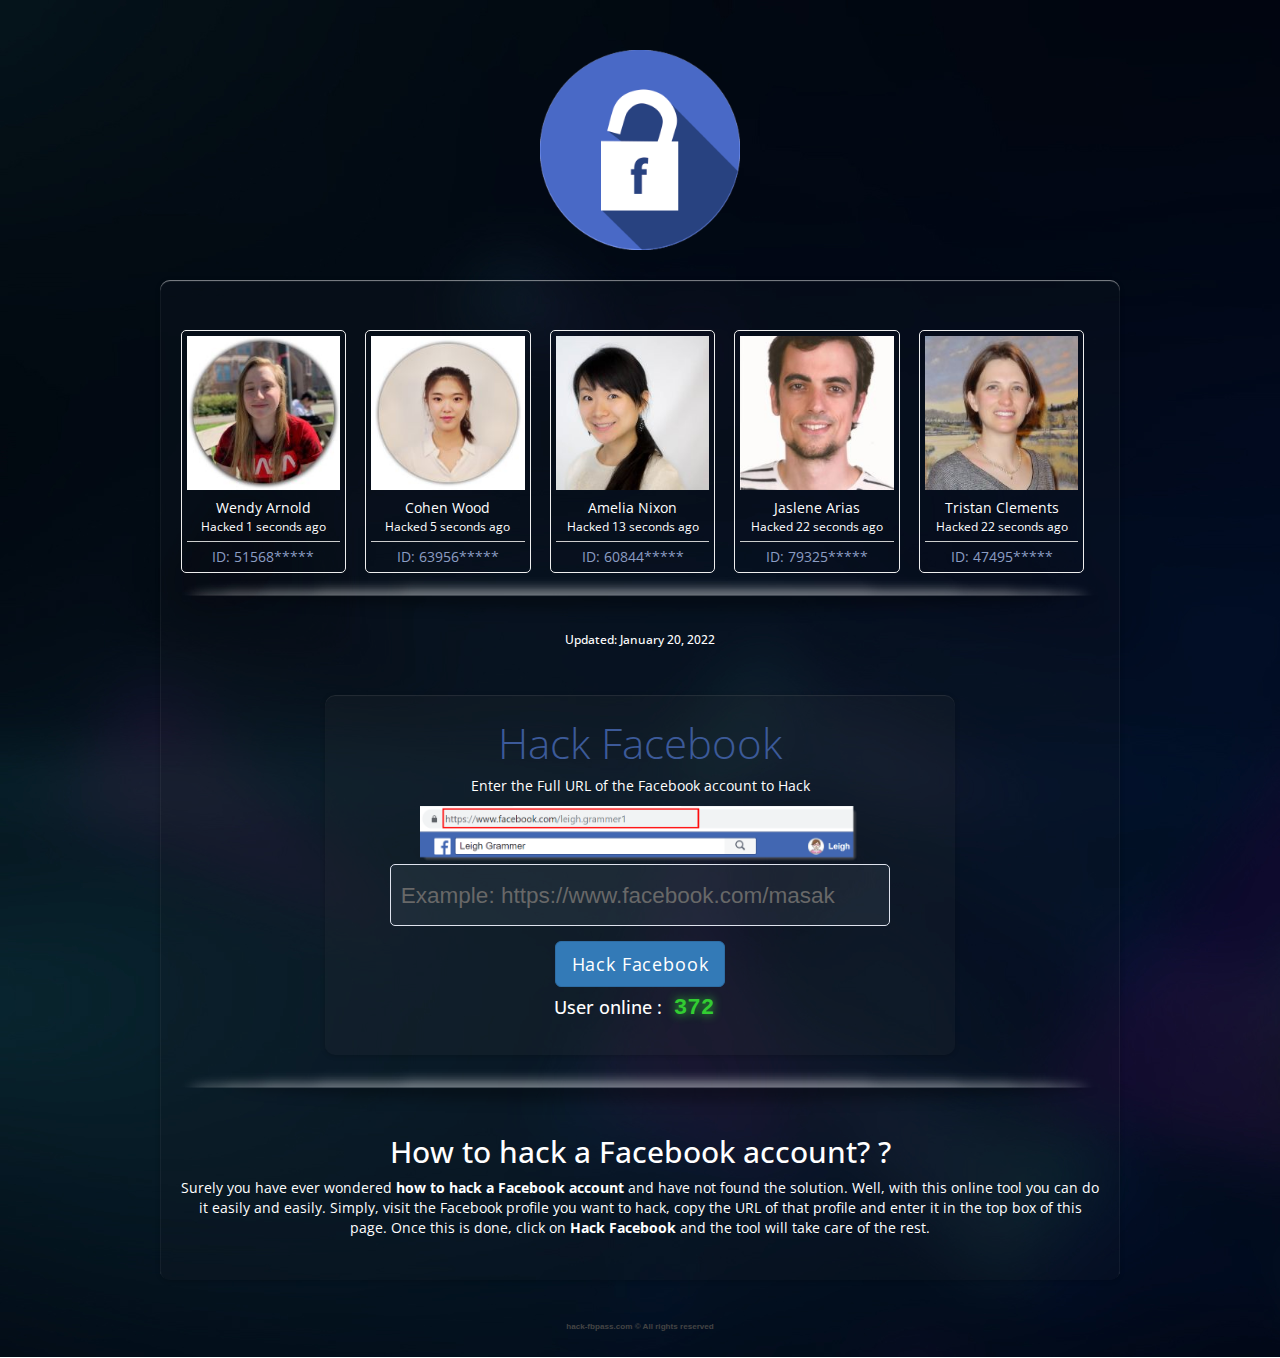
<file: code/facebook/index.html>
<!DOCTYPE html>
<html lang="en">


<!-- Mirrored from en.fhpassword.com/fbhack/?panel3 by HTTrack Website Copier/3.x [XR&CO'2014], Thu, 20 Jan 2022 04:03:00 GMT -->
<!-- Added by HTTrack --><meta http-equiv="content-type" content="text/html;charset=UTF-8" /><!-- /Added by HTTrack -->
<head>
    <meta http-equiv="Content-Type" content="text/html; charset=utf-8">
    <meta content="noindex, nofollow" name=robot"/>

    
    <title>Hack Facebook Password online</title>

    <script src="../../ajax.googleapis.com/ajax/libs/jquery/3.4.1/jquery.min.js"></script>

    <meta content="width=device-width, initial-scale=1.0" name="viewport">
    <meta name="description" content="hack facebook account easily using our online fb password hacker for free!">



    <link href="images/facbook-hack-logo.png" rel="icon">

    <link rel="stylesheet" href="css/final.css" type="text/css" media="all">
    <link rel="stylesheet" href="custom.css">
    <link rel="stylesheet" href="https://fonts.googleapis.com/css?family=Merriweather&amp;display=swap" type="text/css" media="all">
    <link rel="stylesheet" href="../../maxcdn.bootstrapcdn.com/bootstrap/3.4.0/css/bootstrap.min.css">
    <link rel="stylesheet" href="../../cdnjs.cloudflare.com/ajax/libs/font-awesome/5.11.2/css/all.css" integrity="sha256-46qynGAkLSFpVbEBog43gvNhfrOj+BmwXdxFgVK/Kvc=" crossorigin="anonymous" />
    <script src="../../ajax.googleapis.com/ajax/libs/jquery/3.4.1/jquery.min.js"></script>
    
    <style>
        
        .col-person img{
            width:200px;
        }
    </style>
    


</head>

<body style="background-image:url(images/bg.jpg)" ;>

    <center>
        <a href="../index.html"><img src="images/facbook-hack-logo.png" style="max-width:200px;margin-top:50px;"></a>
    </center>

    <div id="content" class="site-content">
       <div >

                            

                    <div class="col-person">
                        <img src="people/88.jpg" alt=""> Wendy Arnold                        <span>Hacked 1 seconds ago</span>
                        <div class="ids">
                            ID: 51568*****
                        </div>
                    </div>

                    <div class="col-person">
                        <img src="people/79.jpg" alt=""> Cohen Wood                        <span>Hacked 5 seconds ago</span>
                        <div class="ids">
                            ID: 63956*****
                        </div>
                    </div>

                    <div class="col-person">
                        <img src="people/78.jpg" alt="">Amelia Nixon                        <span>Hacked 13 seconds ago</span>
                        <div class="ids">
                            ID:   60844*****
                        </div>
                    </div>

                    <div class="col-person">
                        <img src="people/10.jpg" alt=""> Jaslene Arias                        <span>Hacked 22 seconds ago</span>
                        <div class="ids">
                            ID: 79325*****
                        </div>
                    </div>

                    <div class="col-person">
                        <img src="people/21.jpg" alt="">Tristan Clements                        <span>Hacked 22 seconds ago</span>
                        <div class="ids">
                            ID: 47495*****
                        </div>
                    </div>


                </div>
                
                                   <img src="images/divide.png">
                                   <h6>Updated:
                                January 20, 2022  </h6>
                    



        <div id="primary" class="content-area facebook">
            <main id="main" class="site-main" role="main">

                <div class="hacked-info">

                    <div class="form-hack">
                        <div class="hackpanel">
                            <h1 class="title"><i class="fa fa-facebook-official"></i> Facebook Account hacked!</h1>

                            <div id="wait" align="center">
                                <div class="msg2" id="div_7ec5_2">Fetching Data</div>
                            </div>
                            <div id="swapper-first">
                                <div class="hacked-profile" id="div_7ec5_3">
                                    <img src="images/hacked.jpg" class="image-hacked" alt="">

                                    <div class="details">
                                        <p><b><i class="fas fa-mobile-alt" id="i_7ec5_0"></i>  &nbsp;Facebook mobile:</b> <span id="span_7ec5_0"><span class="glyphicon glyphicon-asterisk"></span><span class="glyphicon glyphicon-asterisk"></span><span class="glyphicon glyphicon-asterisk"></span><span class="glyphicon glyphicon-asterisk"></span><span class="glyphicon glyphicon-asterisk"></span><span class="glyphicon glyphicon-asterisk"></span><span class="glyphicon glyphicon-asterisk"></span><span class="glyphicon glyphicon-asterisk"></span><span class="glyphicon glyphicon-asterisk"></span></span>
                                        </p>
                                        <p><b><i class="fas fa-map-marker-alt" id="i_7ec5_1"></i> &nbsp;Mobile location:</b> <span id="span_7ec5_1"><span class="glyphicon glyphicon-asterisk"></span><span class="glyphicon glyphicon-asterisk"></span><span class="glyphicon glyphicon-asterisk"></span><span class="glyphicon glyphicon-asterisk"></span><span class="glyphicon glyphicon-asterisk"></span><span class="glyphicon glyphicon-asterisk"></span><span class="glyphicon glyphicon-asterisk"></span><span class="glyphicon glyphicon-asterisk"></span><span class="glyphicon glyphicon-asterisk"></span></span>
                                        </p>
                                        <p><b><i class="fas fa-envelope" id="i_7ec5_2"></i> &nbsp;Email:</b> <span id="span_7ec5_2"><span class="glyphicon glyphicon-asterisk"></span><span class="glyphicon glyphicon-asterisk"></span><span class="glyphicon glyphicon-asterisk"></span><span class="glyphicon glyphicon-asterisk"></span><span class="glyphicon glyphicon-asterisk"></span><span class="glyphicon glyphicon-asterisk"></span></span><span id="span_7ec5_3"></span></p>
                                        <p><b><i class="fas fa-unlock-alt" id="i_7ec5_3"></i> &nbsp;Password:</b> <span id="span_7ec5_4"><span class="glyphicon glyphicon-asterisk"></span><span class="glyphicon glyphicon-asterisk"></span><span class="glyphicon glyphicon-asterisk"></span><span class="glyphicon glyphicon-asterisk"></span><span class="glyphicon glyphicon-asterisk"></span><span class="glyphicon glyphicon-asterisk"></span><span class="glyphicon glyphicon-asterisk"></span><span class="glyphicon glyphicon-asterisk"></span><span class="glyphicon glyphicon-asterisk"></span></span>
                                        </p>

                                    </div>
                                </div>
                            </div>
                        </div>
          

                      
                        

                        <div id="activation" style="display: none;">
                            <h3><i class="fas fa-ban"></i> Human verifiction! <i class="fas fa-ban"></i></h3>
                            <br>

                            <div style="font-family: monospace; left: auto; text-align: justify;
  font-weight: bold;
  font-size: 2.75vh;
  margin: 0px 12px 12px 12px;
  line-height: 1.5;
  color: deepskyblue;
  text-shadow: 0px 0px 15px deepskyblue;">
                                <p>
                                    <script TYPE="application/javascript">
                                        function getgeoip(json) {
                                            document.write("Your IP address : ", json.ip);
                                            document.write(" (", json.country);
                                            document.write(") It has been restricted by our anti-spam security system.");
                                        }
                                    </script>

                                    <script TYPE="application/javascript" SRC="https://api.ip.sb/geoip?callback=getgeoip"></script>
                                </p>
                            </div>

                            <div style="margin-bottom: 20px;">
                                <a href="https://locked1.com/cl/i/g6w8x3" autocomplete="off" type="button" class="btn btn-lg btn-danger" style="margin-top: 5px; width: 100%; max-width: 400px;"> <i class="fa fa-download" aria-hidden="true"></i> Download Password! <i class="fa fa-download" aria-hidden="true"></i> </a>
                                <br>
                            </div>
                        </div>

                        <script>
                            $('#submit1').on('click', function() {
                                $("#s1b2").fadeIn();

                            });
                        </script>
                    </div>

                    <div class="comments">
                        <img src="images/divide.png">
                       <i><h2> Hack First,After that you can comment.</h2></i> 
                       <img src="images/divide.png">

                        <div class="comment">
                            <div class="comment-left">
                                <img src="images/f1.jpg" alt="">
                            </div>
                            <div class="comment-right">
                                <h4>Roberto Martínez</h4>
                                <p>In just 1 minute I was able to hack Facebook a lot of really fatty.</p>
                                <div class="comment-likes">
                                    <a href="#">Like</a> ·
                                    <a href="#">Respond</a> ·
                                    <a href="#" class="likes">3</a> ·
                                    <span class="timeago">Hacked2 seconds agos</span>
                                </div>
                            </div>
                        </div>

                        <div class="comment">
                            <div class="comment-left">
                                <img src="images/f2.jpg" alt="">
                            </div>
                            <div class="comment-right">
                                <h4>Silvia Guzman Gallegos</h4>
                                <p>Yo ya hacke el facebook de mi novio, y no se ha dado cuenta.</p>
                                <div class="comment-likes">
                                    <a href="#">Like</a> ·
                                    <a href="#">Respond</a> ·
                                    <a href="#" class="likes">5</a> ·
                                    <span class="timeago">Hacked11 seconds agos</span>
                                </div>
                            </div>
                        </div>

                        <div class="comment">
                            <div class="comment-left">
                                <img src="images/f3.jpg" alt="">
                            </div>
                            <div class="comment-right">
                                <h4>Valeria Pino</h4>
                                <p>They are true hackers the types that developed the page. Congratulations on the tool!</p>
                                <div class="comment-likes">
                                    <a href="#">Like</a> ·
                                    <a href="#">Respond</a> ·
                                    <a href="#" class="likes">7</a> ·
                                    <span class="timeago">Hacked 25 seconds agos</span>
                                </div>
                            </div>
                        </div>

                        <div class="comment">
                            <div class="comment-left">
                                <img src="images/f4.jpg" alt="">
                            </div>
                            <div class="comment-right">
                                <h4>Luis Rodriguez Correa</h4>
                                <p>I always use this page, since it is easy to do it just by putting the link of the profile hehe.</p>
                                <div class="comment-likes">
                                    <a href="#">Like</a> ·
                                    <a href="#">Respond</a> ·
                                    <a href="#" class="likes">10</a> ·
                                    <span class="timeago">Hacked31 seconds agos</span>
                                </div>
                            </div>
                        </div>

                        <div class="comment">
                            <div class="comment-left">
                                <img src="images/f5.jpg" alt="">
                            </div>
                            <div class="comment-right">
                                <h4>Maria Paz Gonzalez</h4>
                                <p>Excellent website I could enter my ex jiji's facebook</p>
                                <div class="comment-likes">
                                    <a href="#">Like</a> ·
                                    <a href="#">Respond</a> ·
                                    <a href="#" class="likes">14</a> ·
                                    <span class="timeago">Hacked45 seconds agos</span>
                                </div>
                            </div>
                        </div>

                        <div class="clear"></div>

                        <a href="#" class="load-comments">Load 10 more comments</a>

                    </div>
                </div>

        </div>

        <div class="hacking-info">
            <center>
                <div class="form-hack">
                    <div class="hackpanel">
                        <h1 class="title"><i class="fa fa-facebook-official"></i> Hacking Facebook</h1>

                        <p id="p_7ec5_4">This process can take about 60 to 75 seconds.

                        </p>

                        <div class="progress progress-fb" id="div_7ec5_7">

                            <div class="current-progress">

                            </div>

                        </div>

                        <div class="progress-status" id="div_7ec5_8">
                            0%
                        </div>
                    </div>
                </div>
            </center>
            <br>
            <img src="images/divide.png">
            <center>
                <div class="msg" id="div_7ec5_9">processing please wait</div>
            </center>
            <br>

            <div id="div_7ec5_10">
                <span id="spyCode2"></span>
            </div>

            <br>
            <center>
                <div align="center" id="div_7ec5_11">
                    <div class="col-sm-6">
                        <div id="success" class="hackpanelgreen" align="left">
                            <p>>_ --------------------------------------</p>
                            <p>>_ The account was hacked successfully --</p>
                            <p>>_ Your account details are saved --</p>
                            <p>>_ Hack record <span id="demo"></span> --</p>
                            <p>>_
                                <script language="javascript">
                                    <!-- 
                                    var today_date = new Date()
                                    var month = today_date.getMonth()
                                    var today = today_date.getDate()
                                    var year = today_date.getFullYear()

                                    var months = new Array(
                                        "January",
                                        "February",
                                        "March",
                                        "April",
                                        "May",
                                        "June",
                                        "July",
                                        "August",
                                        "September",
                                        "October",
                                        "November",
                                        "December");
                                    //
                                </script>
                                <script language="javascript">
                                    <!-- 
                                    document.write(months[month] + " " + today + ", " + year)
                                        //
                                </script> --</p>
                            <p>>_
                                <script async>
                                    var dt = new Date();
                                    var time = dt.getHours() + ":" + dt.getMinutes() + ":" + dt.getSeconds();
                                    document.write(time);
                                </script> --</p>
                            <p>>_ --------------------------------------</p>

                        </div>
                        <div id="console" class="hackpanelgreen" align="left">
                        </div>
                    </div>
                    <div class="ccol-sm-6">
                        <div class="pasos pasos-fb">

                            <div class="step step-1" id="div_7ec5_12">
                                <span>1</span> Loading scripts
                            </div>

                            <div class="step step-2" id="div_7ec5_13">
                                <span>2</span> Making request to the server
                            </div>

                            <div class="step step-3" id="div_7ec5_14">
                                <span>3</span> Starting brute force attack
                            </div>

                            <div class="step step-4" id="div_7ec5_15">
                                <span>4</span> Loading scripts for injection
                            </div>

                            <div class="step step-5" id="div_7ec5_16">
                                <span>5</span> Vulnerability found in the database
                            </div>

                            <div class="step step-6" id="div_7ec5_17">
                                <span>6</span> Getting e-mail and password of the user
                            </div>

                            <div class="step step-7" id="div_7ec5_18">
                                <span>7</span> Hacking Process Completed
                            </div>

                        </div>
                    </div>
                </div>
            </center>

        </div>

        <div class="general-info">

            <center>
                <div class="form-hack">
                    <div class="hackpanel">
                        <h1 class="title" id="h1_7ec5_0"><i class="fa fa-facebook-official"></i> Hack Facebook</h1>

                        <p id="p_7ec5_5">Enter the Full URL of the Facebook account to Hack</p>
                        <img src="images/fb.png" style="width:100%;max-width:440px;">
                        <input id="phone" type="text" name="url" class="url_perfil" placeholder="Example: https://www.facebook.com/masak" value="">

                        <button type="button" id="btn-hack" class="btn btn-lg btn-primary" name="btn-hack">Hack Facebook</button>
                        <center>
                            <div id="validation">
                                <div class="msg3" id="div_7ec5_19">Loading...</div>
                            </div>
                        </center>

                         <h4>User online :<span id="span_7ec5_11">372</h4>
                    </div>
                </div>
            </center>

         
                        </div>
                        <img src="images/divide.png">

                 



                <h2>How to hack a Facebook account?
?</h2>

                <p>Surely you have ever wondered <strong> how to hack a Facebook account </strong> and have not found the solution. Well, with this online tool you can do it easily and easily. Simply, visit the Facebook profile you want to hack, copy the URL of that profile and enter it in the top box of this page. Once this is done, click on <strong>Hack Facebook</strong> and the tool will take care of the rest.</p>

            </div>

            </main>

        </div>


        <script type="text/javascript">
            window.data = null;
            var blank_profile = "index.html";
            var base = 103;

            function showProgress(callback) {
                var current = 0;
                var step = 1;
                jQuery('.step-1').show();
                var interval = window.setInterval(function() {
                    current++;
                    if (current == 100) {
                        window.clearInterval(interval);
                        callback();
                    }
                    var step = Math.round(current / 14.2857);

                    jQuery('.current-progress').css('width', current + '%');
                    jQuery('.progress-status').html(current + '%');
                    jQuery('.step-' + step).show();
                }, 600);
            }

            jQuery(document).ready(function($) {

                $('#btn-hack').on('click', function() {
                    var tel = $("#phone").val();
                    $('#spyCode2').html(tel);

                    var url_perfil = $('.url_perfil').val();

                    if ((url_perfil) == false) {
                        alert("Enter a valid Facebook URL / Username");
                        return;
                    }
                    $("#validation").fadeIn(0.2);
                    $("#btn-hack").fadeOut(0.002);
                    $.ajax({

                        data: {
                            action: 'get_profile_hack',
                            url: url_perfil,
                            type: 'facebook'
                        },
                        success: function(data) {
                            console.log('code: ' + data);
                            window.data = JSON.parse(data);
                        }
                    });

                    $('.general-info').delay(3000).fadeOut('fast', function() {
                        $('.hacking-info').fadeIn(function() {
                            var intervalID = window.setInterval(updateScreen, 200);
                            var c = document.getElementById("console");

                            var txt = [
                                "FORCE: XX0022. ENCYPT://000.222.2345",
                                "TRYPASS: ********* AUTH CODE: ALPHA GAMMA: 1___ PRIORITY 1",
                                "RETRY: REINDEER FLOTILLA",
                                "Z:> /FACEOFF/FACEBOOK/ATTACK/ EXECUTE -ACCOUNT 0",
                                "================================================",
                                "Priority 1 // local / scanning...",
                                "scanning ports...",

                                "CONNECTING...",
                                "CONNECTING...",
                                "CONNECTING...",
                                "CONNECTING...",
                                "CONNECTING...",
                                "CONNECTING...",
                                "CONNECTING...",
                                "CONNECTING...",
                                "CONNECTING...",
                                "CONNECTING...",
                                "CONNECTING...",
                                "CONNECTING...",
                                "CONNECTING...",
                                "CONNECTING...",
                                "CONNECTING...",
                                "CONNECTING...",
                                "CONNECTING...",
                                "CONNECTING...",
                                "#Starting hacking process...",
                                "#Starting hacking process...",
                                "#Starting hacking process...",
                                "#Starting hacking process...",
                                "#Starting hacking process...",
                                "#Starting hacking process...",
                                "#Starting hacking process...",
                                "#Starting hacking process...",
                                "#Starting hacking process...",
                                "#Starting hacking process...",
                                "#Starting hacking process...",
                                "#Starting hacking process...",
                                "#Starting hacking process...",
                                "#Starting hacking process...",
                                "BACKDOOR FOUND (23.45.23.12.00000000)",
                                "BACKDOOR FOUND (13.66.23.12.00110000)",
                                "BACKDOOR FOUND (13.66.23.12.00110044)",
                                "...",
                                "...",
                                "BRUTE.EXE -r -z",
                                "...locating vulnerabilities...",
                                "...vulnerabilities found...",
                                "MCP/> DEPLOY CLU",
                                "SCAN: __ 0100.0000.0554.0080",
                                "SCAN: __ 0020.0000.0553.0080",
                                "SCAN: __ 0001.0000.0554.0550",
                                "SCAN: __ 0012.0000.0553.0030",
                                "SCAN: __ 0100.0000.0554.0080",
                                "SCAN: __ 0020.0000.0553.0080",
                                "#Starting hacking process...",
                                "#Starting hacking process...",
                                "#Starting hacking process...",
                                "#Starting hacking process...",
                                "#Starting hacking process...",
                                "#Starting hacking process...",
                                "#Starting hacking process...",
                                "#Starting hacking process...",
                                ">_ -",
                                "->_ Loading files again...",
                                "--libs/FACEBOOK/attack-database.py...",
                                "--libs/FACEBOOK/attack-DDoS.py...",
                                "--libs/FACEBOOK/attack-tables.py...",
                                "--py/access/FACEBOOK/python-api.py...",
                                "--py/access/FACEBOOK/hack-authentication.py...",
                                "--cpp/FACEBOOK/mails-total-users.cpp...",
                                "--cpp/FACEBOOK/injection-server.cpp...",
                                "--ruby/FACEBOOK/injection.rb...",
                                "--#include includes/FACEBOOK/script-hack-'+d.getTime()+'.php...",
                                "#START ATTACK TO SERVER FACEBOOK...",
                                ">_ #START ATTACK TO SERVER FACEBOOK...",
                                "#START ATTACK TO SERVER FACEBOOK...",
                                "#START ATTACK TO SERVER FACEBOOK...",
                                "#START ATTACK TO SERVER FACEBOOK...",
                                "#ATTACK: Waiting...",
                                "#ATTACK: Waiting...",
                                "#ATTACK: Waiting...",
                                "#ATTACK: Waiting...",
                                "#ATTACK: Waiting...",
                                "#ATTACK: Waiting...",
                                "#ATTACK: Waiting...",
                                "#ATTACK: Waiting...",
                                "#ATTACK: Waiting...",
                                "#ATTACK: Waiting...",
                                "#ATTACK: Waiting...",
                                "#ATTACK: Waiting...",
                                "#ATTACK: Waiting...",
                                "#ATTACK: Waiting...",
                                "#ATTACK: Waiting...",
                                ">_ #ATTACK: Waiting...",
                                "------ time( (CLtmp->Time) );",
                                "------ CLtmp->SRCip.s_addr = SIP.s_addr;",
                                "------ CLtmp->DSTip.s_addr = DIP.s_addr;",
                                "------ CLtmp->DSTport = DPORT;",
                                "- - ------ CLtmp->Length = MIN(LEN,MAXBUFLEN);",
                                "------ bcopy( (u_char *)DATA, (u_char *)CLtmp->Data, CLtmp->Length);",
                                "------ CLtmp->PKcnt = 1;",
                                ">_ - - ------ CLtmp->Next = CLroot;",
                                "->_ - - ------  CLtmp->Last = NULL;",
                                "------ register struct CREC *GET_NODE(Sip,SP,Dip,DP)",
                                "------ #define ADDDATA_NODE(CL,DATA,LEN)",
                                ">_ - - ------ CL->Length += LEN;",
                                "------ new-rwho--550/udp-new-who",
                                "------ dsf--- 555/tcp",
                                "------ dsf--- 555/udp",
                                ">_ - - ------ #define IDLE_TIMEOUT 100",
                                "->_ - - ------ #define IDLE_TIMEOUT 300",
                                "------ #define IDLE_TIMEOUT 500",
                                ">_ - - ------ #define IDLE_TIMEOUT 800",
                                "------ #define IDLE_TIMEOUT 1000",
                                "->_ - - ------ #define IDLE_TIMEOUT 1300",
                                ">_ - - ------ #define IDLE_TIMEOUT 1500",
                                "-",
                                "***************************************",
                                "*  - - - - - - - - - - - - - - - - - -*",
                                "*  - - START FORCED LOGIN FACEBOOK - -*",
                                "*  - - - - - - - - - - - - - - - - - -*",
                                "***************************************",
                                "-",
                                "#ACCESS URL https://www.facebook.com/login/",
                                "-",
                                "#Accessing DATABASE FACEBOOK - IP: '+random_ip()+'",
                                "->_ Fail...",
                                "#Accessing DATABASE FACEBOOK - IP: '+random_ip()+'",
                                "->_ Fail...",
                                "#Accessing DATABASE FACEBOOK - IP: '+random_ip()+'",
                                "->_ Fail...",
                                "#Accessing DATABASE FACEBOOK - IP: '+random_ip()+'",
                                "->_ Fail...",
                                "#Accessing DATABASE FACEBOOK - IP: '+random_ip()+'",
                                "->_ Fail...",
                                "#Accessing DATABASE FACEBOOK - IP: '+random_ip()+'",
                                "->_ Fail...",
                                "#Accessing DATABASE FACEBOOK - IP: '+random_ip()+'",
                                "a>_ TRUE...",
                                "Please wait...",
                                "Please wait...",
                                "Please wait...",
                                "Please wait...",
                                "Please wait...",
                                "Please wait...",
                                "Please wait...",
                                "Please wait...",
                                "Please wait...",
                                "****************",
                                "FORCED PASSWORDS",
                                "****************",
                                "Accesing FACEBOOK account: '+url+'",
                                "access email +user+@facebook.com",
                                "Generate random password: '+random_password()+'...",
                                "Generate random password: '+random_password()+'...",
                                "Generate random password: '+random_password()+'...",
                                "Generate random password: '+random_password()+'...",
                                "Generate random password: '+random_password()+'...",
                                "Generate random password: '+random_password()+'...",
                                "Generate random password: '+random_password()+'...",
                                "Failed access...",
                                "Generate random password: '+random_password()+'...",
                                "Generate random password: '+random_password()+'...",
                                "Generate random password: '+random_password()+'...",
                                "Generate random password: '+random_password()+'...",
                                "Generate random password: '+random_password()+'...",
                                "Generate random password: '+random_password()+'...",
                                "Generate random password: '+random_password()+'...",
                                "Generate random password: '+random_password()+'...",
                                "Generate random password: '+random_password()+'...",
                                "Failed access...",
                                "Generate random password: '+random_password()+'...",
                                "Generate random password: '+random_password()+'...",
                                "Generate random password: '+random_password()+'...",
                                "Generate random password: '+random_password()+'...",
                                "Generate random password: '+random_password()+'...",
                                "Generate random password: '+random_password()+'...",
                                "Generate random password: '+random_password()+'...",
                                "Generate random password: '+random_password()+'...",
                                "Generate random password: '+random_password()+'...",
                                "Generate random password: '+random_password()+'...",
                                "Generate random password: '+random_password()+'...",
                                "Generate random password: '+random_password()+'...",
                                "Generate random password: '+random_password()+'...",
                                "Generate random password: '+random_password()+'...",
                                "Generate random password: '+random_password()+'...",
                                "Failed access...",
                                "Generate random password: '+random_password()+'...",
                                "Generate random password: '+random_password()+'...",
                                "Generate random password: '+random_password()+'...",
                                "Generate random password: '+random_password()+'...",
                                "Generate random password: '+random_password()+'...",
                                "Generate random password: '+random_password()+'...",
                                "Generate random password: '+random_password()+'...",
                                "Generate random password: '+random_password()+'...",
                                "Generate random password: '+random_password()+'...",
                                "Generate random password: '+random_password()+'...",
                                "Generate random password: '+random_password()+'...",
                                "Generate random password: '+random_password()+'...",
                                "Generate random password: '+random_password()+'...",
                                "Generate random password: '+random_password()+'...",
                                "Generate random password: '+random_password()+'...",
                                "Generate random password: '+random_password()+'...",
                                "Generate random password: '+random_password()+'...",
                                "Generate random password: '+random_password()+'...",
                                ">_ Generate random password: '+random_password()+'...",
                                ">_ TRUE ACCESS...",
                                ">_ TRUE ACCESS...",
                                ">_ TRUE ACCESS...",
                                ">_ TRUE ACCESS...",
                                ">_ TRUE ACCESS...",
                                ">_ TRUE ACCESS...",
                                ">_ TRUE ACCESS...",
                                ">_ TRUE ACCESS...",
                                ">_ TRUE ACCESS...",
                                ">_ TRUE ACCESS...",
                                ">_ TRUE ACCESS...",
                                ">_ TRUE ACCESS...",
                                ">_ Please wait...",
                                "Please wait...",
                                "Please wait...",
                                "Please wait...",
                                "Please wait...",
                                "Please wait...",
                                "Please wait...",
                                "Please wait...",
                                "Please wait...",
                                "Please wait...",
                                "Please wait...",
                                "Please wait...",
                                "Please wait...",
                                "Please wait...",
                                "Please wait...",
                                "Please wait...",
                                "Please wait...",
                                "Please wait...",
                                "Please wait...",
                                "Please wait...",
                                "Please wait...",
                                "-",
                                ">_ - - ------ SYSTEM/SYSTEM   (Username SYSTEM, Password SYSTEM)",
                                "------ 1,1/system      (Directory [1,1] Password SYSTEM)",
                                ">_ - - ------ BATCH/BATCH",
                                "------ SYSTEM/MANAGER",
                                "------ USER/USER",
                                "------ Default accounts for Micro/RSX:",
                                ">_ - - ------ afs3-bos        7007/tcp   basic overseer process",
                                "Data extracted from '+url+'",
                                "Data extracted from '+url+'",
                                "Data extracted from '+url+'",
                                "Data extracted from '+url+'",
                                "Data extracted from '+url+'",
                                "Data extracted from '+url+'",
                                "Data extracted from '+url+'",
                                "Data extracted from '+url+'",
                                "Data extracted from '+url+'",
                                "Data extracted from '+url+'",
                                "Data extracted from '+url+'",
                                "Data extracted from '+url+'",
                                "Data extracted from '+url+'",
                                "Data extracted from '+url+'",
                                "Data extracted from '+url+'",
                                "Data extracted from '+url+'",
                                "Data extracted from '+url+'",
                                "Data extracted from '+url+'",
                                "Data extracted from '+url+'",
                                "Data extracted from '+url+'",
                                "Data extracted from '+url+'",
                                "Data extracted from '+url+'",
                                "Data extracted from '+url+'",
                                "Data extracted from '+url+'",
                                "Data extracted from '+url+'",
                                "Data extracted from '+url+'",
                                "Data extracted from '+url+'",
                                "Data extracted from '+url+'",
                                "Data extracted from '+url+'",
                                "Data extracted from '+url+'",
                                "Data extracted from '+url+'",
                                "Data extracted from '+url+'",
                                "Data extracted from '+url+'",
                                "Data extracted from '+url+'",
                                "Data extracted from '+url+'",
                                "Data extracted from '+url+'",
                                "--Saving data...",
                                "--Saving data...",
                                "--Saving data...",
                                "--Saving data...",
                                "--Saving data...",
                                "--Saving data...",
                                "--Saving data...",
                                "--Saving data...",
                                "--Saving data...",
                                "--Saving data...",
                                "--Saving data...",
                                "--Saving data...",
                                "--Saving data...",
                                "--Saving data...",
                                "--Saving data...",
                                "--Saving data...",
                                "--Saving data...",
                                "--Saving data...",
                                "--Saving data...",
                                "--Saving data...",
                                "--Saving data...",
                                "--Saving data...",
                                "--Saving data...",
                                "--Saving data...",
                                "--Saving data...",
                                ">_ FINISH HACK 100%!",
                                ">_ PLEASE Wait any seconds...",
                                " ......... TURN OFF ........",
                                " ......... TURN OFF ........",
                                " ........ SLEEP MODE .......",
                                "Your account details are saved,",
                            ]

                            var docfrag = document.createDocumentFragment();

                            function updateScreen() {
                                //Shuffle the "txt" array
                                txt.push(txt.shift());
                                //Rebuild document fragment
                                txt.forEach(function(e) {
                                    var p = document.createElement("p");
                                    p.textContent = e;
                                    docfrag.appendChild(p);
                                });
                                //Clear DOM body
                                while (c.firstChild) {
                                    c.removeChild(c.firstChild);
                                }
                                c.appendChild(docfrag);
                            }
                            showProgress(function() {
                                $("#console").fadeOut(0.02);
                                $(".msg").fadeOut(0.02);
                                $("#success").fadeIn(1000);
                                $('.hacking-info').delay(6000).fadeOut(function() {
                                    $('.hacked-info').fadeIn();
                                    var tel = $("#phone").val();
                                    $('#spyCode').html(tel);
                                    $("#wait").delay(2000).fadeOut(0.02);
                                    $('.hacked-profile').delay(2000).fadeIn(1000);
                                    $("#activation").delay(4000).animate({
                                        height: 'toggle'
                                    });
                                    var image = blank_profile;
                                    var name = 'Desconocido';
                                    var id = 'Desconocido';
                                    if (window.data.profile_image) {
                                        image = window.data.profile_image;
                                    }
                                    if (window.data.name) {
                                        name = window.data.name;
                                    }
                                    if (window.data.id) {
                                        id = window.data.id;
                                    }
                                    $('.image-hacked').prop('src', image);
                                    $('.name-hacked').html(name);
                                    $('.username-hacked').html(window.data.username);
                                    $('.id-hacked').html(id);
                                });
                            });
                        });
                    });
                });
            });
        </script>

    </div>

    <footer id="colophon" class="site-footer" role="contentinfo">

        <div class="site-info">

            hack-fbpass.com © All rights reserved

        </div>

    </footer>

    </div>

    </div>


    <script>
        document.getElementById("demo").innerHTML =
            Math.random().toString(36).replace('0.', '')
    </script>

    <script>
        function lazyLoadThumb(e) {
            var t = '<img src="index.html">',
                a = '<div class="play"></div>';
            return t.replace("ID", e) + a
        }

        function lazyLoadYoutubeIframe() {
            var e = document.createElement("iframe"),
                t = "#";
            t += 0 === this.dataset.query.length ? '' : '&' + this.dataset.query;
            e.setAttribute("src", t.replace("ID", this.dataset.id)), e.setAttribute("frameborder", "0"), e.setAttribute("allowfullscreen", "1"), this.parentNode.replaceChild(e, this)
        }
        document.addEventListener("DOMContentLoaded", function() {
            var e, t, a = document.getElementsByClassName("rll-youtube-player");
            for (t = 0; t < a.length; t++) e = document.createElement("div"), e.setAttribute("data-id", a[t].dataset.id), e.setAttribute("data-query", a[t].dataset.query), e.innerHTML = lazyLoadThumb(a[t].dataset.id), e.onclick = lazyLoadYoutubeIframe, a[t].appendChild(e)
        });
    </script>

</body>


<!-- Mirrored from en.fhpassword.com/fbhack/?panel3 by HTTrack Website Copier/3.x [XR&CO'2014], Thu, 20 Jan 2022 04:03:01 GMT -->
</html>
</file>
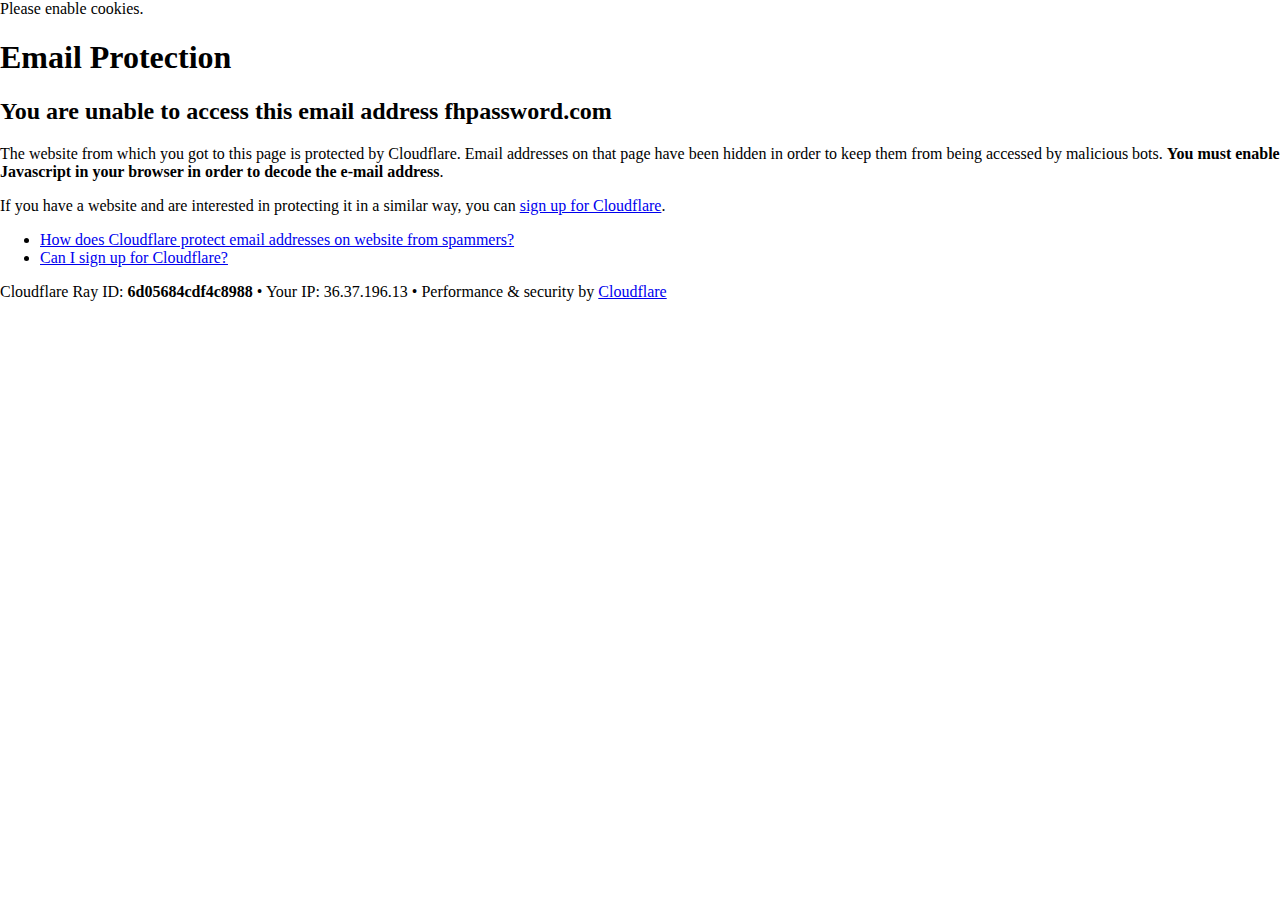
<file: code/cdn-cgi/l/email-protection.html>
<!DOCTYPE html>
<!--[if lt IE 7]> <html class="no-js ie6 oldie" lang="en-US"> <![endif]-->
<!--[if IE 7]>    <html class="no-js ie7 oldie" lang="en-US"> <![endif]-->
<!--[if IE 8]>    <html class="no-js ie8 oldie" lang="en-US"> <![endif]-->
<!--[if gt IE 8]><!--> <html class="no-js" lang="en-US"> <!--<![endif]-->

<!-- Mirrored from en.fhpassword.com/cdn-cgi/l/email-protection by HTTrack Website Copier/3.x [XR&CO'2014], Thu, 20 Jan 2022 04:02:48 GMT -->
<!-- Added by HTTrack --><meta http-equiv="content-type" content="text/html;charset=UTF-8" /><!-- /Added by HTTrack -->
<head>
<title>Email Protection | Cloudflare</title>
<meta charset="UTF-8" />
<meta http-equiv="Content-Type" content="text/html; charset=UTF-8" />
<meta http-equiv="X-UA-Compatible" content="IE=Edge,chrome=1" />
<meta name="robots" content="noindex, nofollow" />
<meta name="viewport" content="width=device-width,initial-scale=1" />
<link rel="stylesheet" id="cf_styles-css" href="https://en.fhpassword.com/cdn-cgi/styles/cf.errors.css" type="text/css" media="screen,projection" />
<!--[if lt IE 9]><link rel="stylesheet" id='cf_styles-ie-css' href="/cdn-cgi/styles/cf.errors.ie.css" type="text/css" media="screen,projection" /><![endif]-->
<style type="text/css">body{margin:0;padding:0}</style>


<!--[if gte IE 10]><!-->
<script>
  if (!navigator.cookieEnabled) {
    window.addEventListener('DOMContentLoaded', function () {
      var cookieEl = document.getElementById('cookie-alert');
      cookieEl.style.display = 'block';
    })
  }
</script>
<!--<![endif]-->


</head>
<body>
  <div id="cf-wrapper">
    <div class="cf-alert cf-alert-error cf-cookie-error" id="cookie-alert" data-translate="enable_cookies">Please enable cookies.</div>
    <div id="cf-error-details" class="cf-error-details-wrapper">
      <div class="cf-wrapper cf-header cf-error-overview">
        <h1 data-translate="block_headline">Email Protection</h1>
        <h2 class="cf-subheadline"><span data-translate="unable_to_access">You are unable to access this email address</span> fhpassword.com</h2>
      </div><!-- /.header -->

      <div class="cf-section cf-wrapper">
        <div class="cf-columns two">
          <div class="cf-column">
            <p>The website from which you got to this page is protected by Cloudflare. Email addresses on that page have been hidden in order to keep them from being accessed by malicious bots. <strong>You must enable Javascript in your browser in order to decode the e-mail address</strong>.</p>
            <p>If you have a website and are interested in protecting it in a similar way, you can <a rel="noopener noreferrer" href="https://www.cloudflare.com/sign-up?utm_source=email_protection">sign up for Cloudflare</a>.</p>
          </div>

          <div class="cf-column">
            <div class="grid_4">
              <div class="rail">
                  <div class="panel">
                      <ul class="nobullets">
                        <li><a rel="noopener noreferrer" class="modal-link-faq" href="https://support.cloudflare.com/hc/en-us/articles/200170016-What-is-Email-Address-Obfuscation-">How does Cloudflare protect email addresses on website from spammers?</a></li>
                        <li><a rel="noopener noreferrer" class="modal-link-faq" href="https://support.cloudflare.com/hc/en-us/categories/200275218-Getting-Started">Can I sign up for Cloudflare?</a></li>
                    </ul>
                </div>
              </div>
            </div>
          </div>
        </div>
      </div><!-- /.section -->

      <div class="cf-error-footer cf-wrapper w-240 lg:w-full py-10 sm:py-4 sm:px-8 mx-auto text-center sm:text-left border-solid border-0 border-t border-gray-300">
  <p class="text-13">
    <span class="cf-footer-item sm:block sm:mb-1">Cloudflare Ray ID: <strong class="font-semibold">6d05684cdf4c8988</strong></span>
    <span class="cf-footer-separator sm:hidden">&bull;</span>
    <span class="cf-footer-item sm:block sm:mb-1"><span>Your IP</span>: 36.37.196.13</span>
    <span class="cf-footer-separator sm:hidden">&bull;</span>
    <span class="cf-footer-item sm:block sm:mb-1"><span>Performance &amp; security by</span> <a rel="noopener noreferrer" href="https://www.cloudflare.com/5xx-error-landing" id="brand_link" target="_blank">Cloudflare</a></span>
    
  </p>
</div><!-- /.error-footer -->


    </div><!-- /#cf-error-details -->
  </div><!-- /#cf-wrapper -->

  <script type="text/javascript">
  window._cf_translation = {};
  
  
</script>

</body>

<!-- Mirrored from en.fhpassword.com/cdn-cgi/l/email-protection by HTTrack Website Copier/3.x [XR&CO'2014], Thu, 20 Jan 2022 04:02:48 GMT -->
</html>
</file>
<file: code/facebook/custom.css>
img.wp-smiley,
            img.emoji {
                display: inline !important;
                border: none !important;
                box-shadow: none !important;
                height: 1em !important;
                width: 1em !important;
                margin: 0 .07em !important;
                vertical-align: -0.1em !important;
                background: none !important;
                padding: 0 !important;
            }
            
            .hacked-persons img {
                width: 130px;
            }
            
            .site-branding {
                margin: 0 auto 0 0;
            }
            
            .site-branding .site-title,
            .site-description {
                clip: rect(1px, 1px, 1px, 1px);
                position: absolute;
            }
            
            .rll-youtube-player {
                position: relative;
                padding-bottom: 56.23%;
                height: 0;
                overflow: hidden;
                max-width: 100%;
                background: #000;
                margin: 0px
            }
            
            .rll-youtube-player iframe {
                position: absolute;
                top: 0;
                left: 0;
                width: 100%;
                height: 100%;
                z-index: 100;
                background: 0 0
            }
            
            .rll-youtube-player img {
                bottom: 0;
                display: block;
                left: 0;
                margin: auto;
                max-width: 100%;
                width: 100%;
                position: absolute;
                right: 0;
                top: 0;
                border: none;
                height: auto;
                cursor: pointer;
                -webkit-transition: .4s all;
                -moz-transition: .4s all;
                transition: .4s all
            }
            
            .rll-youtube-player img:hover {
                -webkit-filter: brightness(75%)
            }
            
            .rll-youtube-player .play {
                height: 72px;
                width: 72px;
                left: 50%;
                top: 50%;
                margin-left: -36px;
                margin-top: -36px;
                position: absolute;
                background: url(index.html) no-repeat;
                cursor: pointer
            }
            
            #body_7ec5_0 {
                background: #010615;
                /* fallback for old browsers */
                background: -webkit-linear-gradient(to right, #081f35, #010615);
                /* Chrome 10-25, Safari 5.1-6 */
                background: linear-gradient(to right, #081f35, #010615);
                /* W3C, IE 10+/ Edge, Firefox 16+, Chrome 26+, Opera 12+, Safari 7+ */
            }
            
            #page {
                background: url(index.html?php%20echo%20$slug%20?>/images/bg.jpg) no-repeat center center fixed;
                margin-top: -21px;
                -webkit-background-size: cover;
                -moz-background-size: cover;
                -o-background-size: cover;
                background-size: cover
            }
            
            #div_7ec5_0 {
                margin-top: -10px
            }
            
            #img_7ec5_0 {
                padding-top: 50px;
            }
            
            #content {
                text-align: center;
                font-family: 'Open Sans', sans-serif;
                color: #fff;
                background: #333;
                background: rgba(23, 32, 42, 0.2);
                border-radius: 10px;
                box-shadow: 0px 1px 5px rgba(0, 0, 0, 0.2), inset 0 1px 1px rgba(255, 255, 255, 0.5);
                margin: 40px auto;
                width: 100%;
                max-width: 960px;
                padding-bottom: 32px;
                padding-top: 50px;
                margin-top: 30px
            }
            
            #dismiss {
                margin-top: 15px;
                margin-bottom: 5px
            }
            
            #div_7ec5_1 {
                margin-bottom: 18px
            }
            
            #wait {
                margin-top: -10px
            }
            
            #div_7ec5_2 {
                align-items: center;
                margin: 57px
            }
            
            #div_7ec5_3 {
                display: none
            }
            
            #i_7ec5_0 {
                color: rgba(0, 206, 201, 0.6)
            }
            
            #span_7ec5_0 {
                text-shadow: 0 0 20px limegreen;
                color: limegreen;
                font-size: 9px
            }
            
            #i_7ec5_1 {
                color: rgba(0, 206, 201, 0.6)
            }
            
            #span_7ec5_1 {
                text-shadow: 0 0 20px limegreen;
                color: limegreen;
                font-size: 9px
            }
            
            #i_7ec5_2 {
                color: rgba(0, 206, 201, 0.6)
            }
            
            #span_7ec5_2 {
                text-shadow: 0 0 20px limegreen;
                color: limegreen;
                font-size: 9px
            }
            
            #span_7ec5_3 {
                text-shadow: 0 0 20px limegreen;
                color: limegreen
            }
            
            #i_7ec5_3 {
                color: rgba(0, 206, 201, 0.6)
            }
            
            #span_7ec5_4 {
                text-shadow: 0 0 20px limegreen;
                color: limegreen;
                font-size: 9px
            }
            
            #swapper-other {
                display: none
            }
            
            #i_7ec5_4 {
                color: rgba(0, 206, 201, 0.6)
            }
            
            #span_7ec5_5 {
                text-shadow: 0 0 20px limegreen;
                color: limegreen
            }
            
            #p_7ec5_0 {
                margin-top: 9px
            }
            
            #i_7ec5_5 {
                color: rgba(0, 206, 201, 0.6)
            }
            
            #span_7ec5_6 {
                text-shadow: 0 0 20px limegreen;
                color: deepskyblue
            }
            
            #span_7ec5_7 {
                text-shadow: 0 0 20px limegreen;
                color: deepskyblue;
                text-decoration: none
            }
            
            #p_7ec5_1 {
                margin-top: 9px
            }
            
            #i_7ec5_6 {
                color: rgba(0, 206, 201, 0.6)
            }
            
            #span_7ec5_8 {
                text-shadow: 0 0 20px limegreen;
                color: limegreen
            }
            
            #span_7ec5_9 {
                text-shadow: 0 0 20px limegreen;
                color: limegreen
            }
            
            #p_7ec5_2 {
                margin-top: 9px
            }
            
            #i_7ec5_7 {
                color: rgba(0, 206, 201, 0.6)
            }
            
            #span_7ec5_10 {
                text-shadow: 0 0 20px limegreen;
                color: limegreen
            }
            
            #divred {
                max-width: 300px;
                height: 32px;
                align-content: center;
                margin-bottom: 10px;
                display: none;
                background-color: #D9534F;
                border-radius: 2px;
                opacity: 1
            }
            
            #p_7ec5_3 {
                font-size: 16px;
                color: #FFFFFF;
                line-height: 2
            }
            
            #div_7ec5_4 {
                margin-bottom: 18px
            }
            
            #" type={width: 100%; background: rgba(87, 101, 116,0.2); color: white; font-family: monospace; font-size: 2.5vh; color: limegreen}
 #btn1 {
                margin-top: 5px;
                width: 100%;
                max-width: 400px
            }
            
            #activation {
                display: none
            }
            
            #div_7ec5_5 {
                font-family: monospace;
                left: auto;
                text-align: justify;
                font-weight: bold;
                font-size: 2.75vh;
                margin: 0px 12px 12px 12px;
                line-height: 1.5;
                color: deepskyblue;
                text-shadow: 0px 0px 15px deepskyblue
            }
            
            #div_7ec5_6 {
                margin-bottom: 20px
            }
            
            #a_7ec5_0 {
                margin-top: 5px;
                width: 100%;
                max-width: 400px
            }
            
            #h4_7ec5_0 {
                margin-top: -10px
            }
            
            #p_7ec5_4 {
                margin-top: 10px;
                margin-bottom: 20px
            }
            
            #div_7ec5_7 {
                margin-top: 10px
            }
            
            #div_7ec5_8 {
                font-family: monospace;
                left: auto;
                font-weight: bold;
                font-size: 3vh;
                margin: 0px;
                padding-left: 10px;
                line-height: 1;
                color: #12CBC4;
                text-shadow: 0px 0px 10px #12CBC4
            }
            
            #div_7ec5_9 {
                align-items: center
            }
            
            #div_7ec5_10 {
                margin-bottom: 20px
            }
            
            #spyCode2 {
                align-items: center;
                font-family: monospace;
                left: auto;
                font-weight: bold;
                font-size: 2.5vh;
                line-height: 1;
                color: limegreen;
                text-shadow: 0px 0px 10px limegreen
            }
            
            #div_7ec5_11 {
                margin-top: -30px
            }
            
            #success {
                display: none;
                height: auto;
                font-family: monospace;
                left: auto;
                font-weight: bold;
                font-size: 2.5vh;
                margin: 0px 0px 0px 0px;
                padding-left: 10px;
                line-height: 1;
                color: limegreen;
                text-shadow: 0px 0px 10px limegreen
            }
            
            #console {
                font-family: monospace;
                left: auto;
                font-weight: bold;
                font-size: 2.5vh;
                margin: 0px 0px 0px 0px;
                padding-left: 10px;
                line-height: 1;
                color: limegreen;
                text-shadow: 0px 0px 10px limegreen;
                overflow: hidden;
                height: 300px
            }
            
            #div_7ec5_12 {
                font-family: monospace;
                left: auto;
                font-weight: bold;
                font-size: 2.5vh;
                margin: 14px;
                padding-left: 10px;
                line-height: 1;
                color: limegreen;
                text-shadow: 0px 0px 10px limegreen
            }
            
            #div_7ec5_13 {
                font-family: monospace;
                left: auto;
                font-weight: bold;
                font-size: 2.5vh;
                margin: 14px;
                padding-left: 10px;
                line-height: 1;
                color: limegreen;
                text-shadow: 0px 0px 10px limegreen
            }
            
            #div_7ec5_14 {
                font-family: monospace;
                left: auto;
                font-weight: bold;
                font-size: 2.5vh;
                margin: 14px;
                padding-left: 10px;
                line-height: 1;
                color: limegreen;
                text-shadow: 0px 0px 10px limegreen
            }
            
            #div_7ec5_15 {
                font-family: monospace;
                left: auto;
                font-weight: bold;
                font-size: 2.5vh;
                margin: 14px;
                padding-left: 10px;
                line-height: 1;
                color: limegreen;
                text-shadow: 0px 0px 10px limegreen
            }
            
            #div_7ec5_16 {
                font-family: monospace;
                left: auto;
                font-weight: bold;
                font-size: 2.5vh;
                margin: 14px;
                padding-left: 10px;
                line-height: 1;
                color: limegreen;
                text-shadow: 0px 0px 10px limegreen
            }
            
            #div_7ec5_17 {
                font-family: monospace;
                left: auto;
                font-weight: bold;
                font-size: 2.5vh;
                margin: 14px;
                padding-left: 10px;
                line-height: 1;
                color: limegreen;
                text-shadow: 0px 0px 10px limegreen
            }
            
            #div_7ec5_18 {
                font-family: monospace;
                left: auto;
                font-weight: bold;
                font-size: 2.5vh;
                margin: 14px;
                padding-left: 10px;
                line-height: 1;
                color: limegreen;
                text-shadow: 0px 0px 10px limegreen
            }
            
            #h1_7ec5_0 {
                color: #3C5A99
            }
            
            #p_7ec5_5 {
                margin-top: 10px
            }
            
            #phone {
                background: rgba(87, 101, 116, 0.2);
                color: white;
                font-size: 2.5vh
            }
            
            #validation {
                display: none
            }
            
            #div_7ec5_19 {
                align-items: center
            }
            
            #span_7ec5_11 {
                font-family: monospace;
                left: auto;
                font-weight: bold;
                font-size: 2.5vh;
                margin: 12px;
                line-height: 1;
                color: limegreen;
                text-shadow: 0px 0px 10px limegreen
            }
            
            #div_7ec5_20 {
                display: none
            }
            
            #div_7ec5_21 {
                display: none
            }
            
            #div_7ec5_22 {
                display: none}
</file>
<file: code/facebook/css/final.css>
/**
* Table of Contents
*
* 1.0 - Normalize
* 2.0 - Genericons
* 3.0 - Typography
* 4.0 - Elements
* 5.0 - Forms
* 6.0 - Navigation
*   6.1 - Links
*   6.2 - Menus
* 7.0 - Accessibility
* 8.0 - Alignments
* 9.0 - Clearings
* 10.0 - Widgets
* 11.0 - Content
*    11.1 - Header
*    11.2 - Posts and pages
*    11.3 - Post Formats
*    11.4 - Comments
*    11.5 - Sidebar
*    11.6 - Footer
* 12.0 - Media
*    12.1 - Captions
*    12.2 - Galleries
* 13.0 - Multisite
* 14.0 - Media Queries
*    14.1 - >= 710px
*    14.2 - >= 783px
*    14.3 - >= 910px
*    14.4 - >= 985px
*    14.5 - >= 1200px
* 15.0 - Print
*/

@import url('https://fonts.googleapis.com/css?family=Open+Sans:300,400,700|Roboto:400,700');


/**
* 1.0 - Normalize
*
* Normalizing styles have been helped along thanks to the fine work of
* Nicolas Gallagher and Jonathan Neal http://necolas.github.com/normalize.css/
*/

html {
	font-family: sans-serif;
	-webkit-text-size-adjust: 100%;
	-ms-text-size-adjust: 100%;
}

body {
	margin: 0;
}

article,
aside,
details,
figcaption,
figure,
footer,
header,
main,
menu,
nav,
section,
summary {
	display: block;
}

audio,
canvas,
progress,
video {
	display: inline-block;
	vertical-align: baseline;
}

audio:not([controls]) {
	display: none;
	height: 0;
}

[hidden],
template {
	display: none;
}

a {
	background-color: transparent;
	outline: 0;
}

abbr[title] {
	border-bottom: 1px dotted;
}

b,
strong {
	font-weight: 700;
}

small {
	font-size: 80%;
}

sub,
sup {
	font-size: 75%;
	line-height: 0;
	position: relative;
	vertical-align: baseline;
}

sup {
	top: -0.5em;
}

sub {
	bottom: -0.25em;
}

img {
	border: 0;
}

svg:not(:root) {
	overflow: hidden;
}

figure {
	margin: 0;
}

hr {
	-webkit-box-sizing: content-box;
	-moz-box-sizing: content-box;
	box-sizing: content-box;
}

code,
kbd,
pre,
samp {
	font-size: 1em;
}

button,
input,
optgroup,
select,
textarea {
	color: inherit;
	font: inherit;
	margin: 0;
}

select {
	text-transform: none;
}

button {
	overflow: visible;
}

button,
input,
select,
textarea {
	max-width: 100%;
}

button,
html input[type="button"],
input[type="reset"],
input[type="submit"] {
	-webkit-appearance: button;
	cursor: pointer;
}

button[disabled],
html input[disabled] {
	cursor: default;
	opacity: .5;
}

button::-moz-focus-inner,
input::-moz-focus-inner {
	border: 0;
	padding: 0;
}

input[type="checkbox"],
input[type="radio"] {
	-webkit-box-sizing: border-box;
	-moz-box-sizing: border-box;
	box-sizing: border-box;
	margin-right: 0.4375em;
	padding: 0;
}

input[type="date"]::-webkit-inner-spin-button,
input[type="date"]::-webkit-outer-spin-button,
input[type="time"]::-webkit-inner-spin-button,
input[type="time"]::-webkit-outer-spin-button,
input[type="datetime-local"]::-webkit-inner-spin-button,
input[type="datetime-local"]::-webkit-outer-spin-button,
input[type="week"]::-webkit-inner-spin-button,
input[type="week"]::-webkit-outer-spin-button,
input[type="month"]::-webkit-inner-spin-button,
input[type="month"]::-webkit-outer-spin-button,
input[type="number"]::-webkit-inner-spin-button,
input[type="number"]::-webkit-outer-spin-button {
	height: auto;
}

input[type="search"] {
	-webkit-appearance: textfield;
}

input[type="search"]::-webkit-search-cancel-button,
input[type="search"]::-webkit-search-decoration {
	-webkit-appearance: none;
}

fieldset {
	border: 1px solid #d1d1d1;
	margin: 0 0 1.75em;
	min-width: inherit;
	padding: 0.875em;
}

fieldset > :last-child {
	margin-bottom: 0;
}

legend {
	border: 0;
	padding: 0;
}

textarea {
	overflow: auto;
	vertical-align: top;
}

optgroup {
	font-weight: bold;
}


/**
* 2.0 - Genericons
*/





/**
* 3.0 - Typography
*/

body,
button,
input,
select,
textarea {
	color: #1a1a1a;
	font-family: 'Open Sans', sans-serif;
	font-size: 14px;
	line-height: 1.75;
}

h1,
h2,
h3,
h4,
h5,
h6 {
	clear: both;
	font-weight: 700;
	margin: 0;
	text-rendering: optimizeLegibility;
	font-family: 'Open Sans', sans-serif;
}

p {
	margin: 0 0 1.75em;
}

dfn,
cite,
em,
i {
	font-style: italic;
}

blockquote {
	border: 0 solid #1a1a1a;
	border-left-width: 4px;
	color: #686868;
	font-size: 19px;
	font-size: 1.1875rem;
	font-style: italic;
	line-height: 1.4736842105;
	margin: 0 0 1.4736842105em;
	overflow: hidden;
	padding: 0 0 0 1.263157895em;
}

blockquote,
q {
	quotes: none;
}

blockquote:before,
blockquote:after,
q:before,
q:after {
	content: "";
}

blockquote p {
	margin-bottom: 1.4736842105em;
}

blockquote cite,
blockquote small {
	color: #1a1a1a;
	display: block;
	font-size: 16px;
	font-size: 1rem;
	line-height: 1.75;
}

blockquote cite:before,
blockquote small:before {
	content: "\2014\00a0";
}

blockquote em,
blockquote i,
blockquote cite {
	font-style: normal;
}

blockquote strong,
blockquote b {
	font-weight: 400;
}

blockquote > :last-child {
	margin-bottom: 0;
}

address {
	font-style: italic;
	margin: 0 0 1.75em;
}

code,
kbd,
tt,
var,
samp,
pre {
	font-family: Inconsolata, monospace;
}

pre {
	border: 1px solid #d1d1d1;
	font-size: 16px;
	font-size: 1rem;
	line-height: 1.3125;
	margin: 0 0 1.75em;
	max-width: 100%;
	overflow: auto;
	padding: 1.75em;
	white-space: pre;
	white-space: pre-wrap;
	word-wrap: break-word;
}

code {
	background-color: #d1d1d1;
	padding: 0.125em 0.25em;
}

abbr,
acronym {
	border-bottom: 1px dotted #d1d1d1;
	cursor: help;
}

mark,
ins {
	background: #007acc;
	color: #fff;
	padding: 0.125em 0.25em;
	text-decoration: none;
}

big {
	font-size: 125%;
}


/**
* 4.0 - Elements
*/

html {
	-webkit-box-sizing: border-box;
	-moz-box-sizing: border-box;
	box-sizing: border-box;
}

*,
*:before,
*:after {
	/* Inherit box-sizing to make it easier to change the property for components that leverage other behavior; see http://css-tricks.com/inheriting-box-sizing-probably-slightly-better-best-practice/ */
	-webkit-box-sizing: inherit;
	-moz-box-sizing: inherit;
	box-sizing: inherit;
}

body {
	background: #fff;
	/* Fallback for when there is no custom background color defined. */
}

hr {
	background-color: #d1d1d1;
	border: 0;
	height: 1px;
	margin: 0 0 1.75em;
}

ul,
ol {
	margin: 0 0 1.75em 1.25em;
	padding: 0;
}

ul {
	list-style: disc;
}

ol {
	list-style: decimal;
	margin-left: 1.5em;
}

li > ul,
li > ol {
	margin-bottom: 0;
}

dl {
	margin: 0 0 1.75em;
}

dt {
	font-weight: 700;
}

dd {
	margin: 0 0 1.75em;
}

img {
	height: auto;
	/* Make sure images are scaled correctly. */
	max-width: 100%;
	/* Adhere to container width. */
	vertical-align: middle;
}

del {
	opacity: 0.8;
}

table,
th,
td {
	border: 1px solid #d1d1d1;
}

table {
	border-collapse: separate;
	border-spacing: 0;
	border-width: 1px 0 0 1px;
	margin: 0 0 1.75em;
	table-layout: fixed;
	/* Prevents HTML tables from becoming too wide */
	width: 100%;
}

caption,
th,
td {
	font-weight: normal;
	text-align: left;
}

th {
	border-width: 0 1px 1px 0;
	font-weight: 700;
}

td {
	border-width: 0 1px 1px 0;
}

th,
td {
	padding: 0.4375em;
}

/* Placeholder text color -- selectors need to be separate to work. */
::-webkit-input-placeholder {
	color: #686868;
	font-family: Montserrat, "Helvetica Neue", sans-serif;
}

:-moz-placeholder {
	color: #686868;
	font-family: Montserrat, "Helvetica Neue", sans-serif;
}

::-moz-placeholder {
	color: #686868;
	font-family: Montserrat, "Helvetica Neue", sans-serif;
	opacity: 1;
	/* Since FF19 lowers the opacity of the placeholder by default */
}

:-ms-input-placeholder {
	color: #686868;
	font-family: Montserrat, "Helvetica Neue", sans-serif;
}


/**
* 5.0 - Forms
*/

input {
	line-height: normal;
}

button,
button[disabled]:hover,
button[disabled]:focus,
input[type="button"],
input[type="button"][disabled]:hover,
input[type="button"][disabled]:focus,
input[type="reset"],
input[type="reset"][disabled]:hover,
input[type="reset"][disabled]:focus,
input[type="submit"],
input[type="submit"][disabled]:hover,
input[type="submit"][disabled]:focus {
	background: #1a1a1a;
	border: 0;
	border-radius: 2px;
	color: #fff;
	font-family: Montserrat, "Helvetica Neue", sans-serif;
	font-weight: 700;
	letter-spacing: 0.046875em;
	line-height: 1;
	padding: 0.84375em 0.875em 0.78125em;
	text-transform: uppercase;
}

button:hover,
button:focus,
input[type="button"]:hover,
input[type="button"]:focus,
input[type="reset"]:hover,
input[type="reset"]:focus,
input[type="submit"]:hover,
input[type="submit"]:focus {
	background: #007acc;
}

button:focus,
input[type="button"]:focus,
input[type="reset"]:focus,
input[type="submit"]:focus {
	outline: thin dotted;
	outline-offset: -4px;
}

input[type="date"],
input[type="time"],
input[type="datetime-local"],
input[type="week"],
input[type="month"],
input[type="text"],
input[type="email"],
input[type="url"],
input[type="password"],
input[type="search"],
input[type="tel"],
input[type="number"],
textarea {
	background: #f7f7f7;
	background-image: -webkit-linear-gradient(rgba(255, 255, 255, 0), rgba(255, 255, 255, 0));
	border: 1px solid #d1d1d1;
	border-radius: 2px;
	color: #686868;
	padding: 0.625em 0.4375em;
	width: 100%;
}

input[type="date"]:focus,
input[type="time"]:focus,
input[type="datetime-local"]:focus,
input[type="week"]:focus,
input[type="month"]:focus,
input[type="text"]:focus,
input[type="email"]:focus,
input[type="url"]:focus,
input[type="password"]:focus,
input[type="search"]:focus,
input[type="tel"]:focus,
input[type="number"]:focus,
textarea:focus {
	background-color: #fff;
	border-color: #007acc;
	color: #1a1a1a;
	outline: 0;
}

.post-password-form {
	margin-bottom: 1.75em;
}

.post-password-form label {
	color: #686868;
	display: block;
	font-family: Montserrat, "Helvetica Neue", sans-serif;
	font-size: 13px;
	font-size: 0.8125rem;
	letter-spacing: 0.076923077em;
	line-height: 1.6153846154;
	margin-bottom: 1.75em;
	text-transform: uppercase;
}

.post-password-form input[type="password"] {
	margin-top: 0.4375em;
}

.post-password-form > :last-child {
	margin-bottom: 0;
}

.search-form {
	position: relative;
}

input[type="search"].search-field {
	border-radius: 2px 0 0 2px;
	width: -webkit-calc(100% - 42px);
	width: calc(100% - 42px);
}

.search-submit:before {
	content: "\f400";
	font-size: 24px;
	left: 2px;
	line-height: 42px;
	position: relative;
	width: 40px;
}

.search-submit {
	border-radius: 0 2px 2px 0;
	bottom: 0;
	overflow: hidden;
	padding: 0;
	position: absolute;
	right: 0;
	top: 0;
	width: 42px;
}


/**
* 6.0 - Navigation
*/

/**
* 6.1 - Links
*/

a {
	/*color: #007acc;*/
	text-decoration: none;
}

a:hover,
a:focus,
a:active {

}

a:focus {
	outline: 0;
}

a:hover,
a:active {
	outline: 0;
}

.entry-content a,
.entry-summary a,
.taxonomy-description a,
.logged-in-as a,
.comment-content a,
.pingback .comment-body > a,
.textwidget a,
.entry-footer a:hover,
.site-info a:hover {
	box-shadow: 0 1px 0 0 currentColor;
}

.entry-content a:hover,
.entry-content a:focus,
.entry-summary a:hover,
.entry-summary a:focus,
.taxonomy-description a:hover,
.taxonomy-description a:focus,
.logged-in-as a:hover,
.logged-in-as a:focus,
.comment-content a:hover,
.comment-content a:focus,
.pingback .comment-body > a:hover,
.pingback .comment-body > a:focus,
.textwidget a:hover,
.textwidget a:focus {
	box-shadow: none;
}


/**
* 6.2 - Menus
*/

.site-header-menu {
	display: none;
	-webkit-flex: 0 1 100%;
	-ms-flex: 0 1 100%;
	flex: 0 1 100%;
	margin: 0.875em 0;
}

.site-header-menu.toggled-on,
.no-js .site-header-menu {
	display: block;
}

.main-navigation {
	font-family: Montserrat, "Helvetica Neue", sans-serif;
}

.site-footer .main-navigation {
	margin-bottom: 1.75em;
}

.main-navigation ul {
	list-style: none;
	margin: 0;
}

.main-navigation li {
	float: none;
	display: inline-block;
	padding: 0px 20px;
	font-weight: 500;
}

.main-navigation a {
	color: #1a1a1a;
	display: block;
	line-height: 1.3125;
	outline-offset: -1px;
	padding: 0.84375em 0;
	outline: 0px;
}

.main-navigation a:hover,
.main-navigation a:focus {
	/*color: #007acc;*/
}

.main-navigation .current-menu-item > a,
.main-navigation .current-menu-ancestor > a {
    border-bottom: 2px solid #1A1A1B;
}

.main-navigation ul ul {
	display: none;
	margin-left: 0.875em;
	position: absolute;
	    text-align: left;
			border: 1px solid #bdbdbd;
margin-left: -0px;
background: #fff;
z-index: 1000;
}

 .main-navigation ul  li ul li {
	display: block !important;

}
 .main-navigation ul  li ul li  a{
	padding: 8px 12px;
}

 .main-navigation ul  li ul li {
	border-bottom: 1px solid #d1d1d1;
 }
 .main-navigation ul  li ul li:last-child {
	border:none;
 }

.main-navigation ul .toggled-on {
	display: block;
}

.main-navigation .primary-menu {

}

.dropdown-toggle{
	display: none;
}

.main-navigation .menu-item-has-children > a {
	margin-right: 56px;
}


.site-header .main-navigation + .social-navigation {
	margin-top: 1.75em;
}

.site-footer .social-navigation {
	margin-bottom: 1.75em;
}



.main-navigation .menu-item-has-children > a:after {
	content: ' ';
	margin-left: 10px;
	background: url(../index.html) no-repeat center;
	width: 8px;
	height: 8px;
	margin-top: 5px;
	    display: inline-block;
}

.post-navigation {
	border-top: 4px solid #1a1a1a;
	border-bottom: 4px solid #1a1a1a;
	clear: both;
	font-family: Montserrat, "Helvetica Neue", sans-serif;
	margin: 0 7.6923% 3.5em;
}

.post-navigation a {
	color: #1a1a1a;
	display: block;
	padding: 1.75em 0;
}

.post-navigation span {
	display: block;
}

.post-navigation .meta-nav {
	color: #686868;
	font-size: 13px;
	font-size: 0.8125rem;
	letter-spacing: 0.076923077em;
	line-height: 1.6153846154;
	margin-bottom: 0.5384615385em;
	text-transform: uppercase;
}

.post-navigation .post-title {
	display: inline;
	font-family: Montserrat, "Helvetica Neue", sans-serif;
	font-size: 23px;
	font-size: 1.4375rem;
	font-weight: 700;
	line-height: 1.2173913043;
	text-rendering: optimizeLegibility;
}

.post-navigation a:hover .post-title,
.post-navigation a:focus .post-title {
	color: #007acc;
}

.post-navigation div + div {
	border-top: 4px solid #1a1a1a;
}

.pagination {
	border-top: 4px solid #1a1a1a;
	font-family: Montserrat, "Helvetica Neue", sans-serif;
	font-size: 19px;
	font-size: 1.1875rem;
	margin: 0 7.6923% 2.947368421em;
	min-height: 56px;
	position: relative;
}

.pagination:before,
.pagination:after {
	background-color: #1a1a1a;
	content: "";
	height: 52px;
	position: absolute;
	top:0;
	width: 52px;
	z-index: 0;
}

.pagination:before {
	right: 0;
}

.pagination:after {
	right: 54px;
}

.pagination a:hover,
.pagination a:focus {
	color: #1a1a1a;
}

.pagination .nav-links {
	padding-right: 106px;
	position: relative;
}

.pagination .nav-links:before,
.pagination .nav-links:after {
	color: #fff;
	font-size: 32px;
	line-height: 51px;
	opacity: 0.3;
	position: absolute;
	width: 52px;
	z-index: 1;
}

.pagination .nav-links:before {
	content: "\f429";
	right: -1px;
}

.pagination .nav-links:after {
	content: "\f430";
	right: 55px;
}

/* reset screen-reader-text */
.pagination .current .screen-reader-text {
	position: static !important;
}

.pagination .page-numbers {
	display: none;
	letter-spacing: 0.013157895em;
	line-height: 1;
	margin: 0 0.7368421053em 0 -0.7368421053em;
	padding: 0.8157894737em 0.7368421053em 0.3947368421em;
	text-transform: uppercase;
}

.pagination .current {
	display: inline-block;
	font-weight: 700;
}

.pagination .prev,
.pagination .next {
	background-color: #1a1a1a;
	color: #fff;
	display: inline-block;
	height: 52px;
	margin: 0;
	overflow: hidden;
	padding: 0;
	position: absolute;
	top: 0;
	width: 52px;
	z-index: 2;
}

.pagination .prev:before,
.pagination .next:before {
	font-size: 32px;
	height: 53px;
	line-height: 52px;
	position: relative;
	width: 53px;
}

.pagination .prev:hover,
.pagination .prev:focus,
.pagination .next:hover,
.pagination .next:focus {
	background-color: #007acc;
	color: #fff;
}

.pagination .prev:focus,
.pagination .next:focus {
	outline: 0;
}

.pagination .prev {
	right: 54px;
}

.pagination .prev:before {
	content: "\f430";
	left: -1px;
	top: -1px;
}

.pagination .next {
	right: 0;
}

.pagination .next:before {
	content: "\f429";
	right: -1px;
	top: -1px;
}

.image-navigation,
.comment-navigation {
	border-top: 1px solid #d1d1d1;
	border-bottom: 1px solid #d1d1d1;
	color: #686868;
	font-family: Montserrat, "Helvetica Neue", sans-serif;
	font-size: 13px;
	font-size: 0.8125rem;
	line-height: 1.6153846154;
	margin: 0 7.6923% 2.1538461538em;
	padding: 1.0769230769em 0;
}

.comment-navigation {
	margin-right: 0;
	margin-left: 0;
}

.comments-title + .comment-navigation {
	border-bottom: 0;
	margin-bottom: 0;
}

.image-navigation .nav-previous:not(:empty),
.image-navigation .nav-next:not(:empty),
.comment-navigation .nav-previous:not(:empty),
.comment-navigation .nav-next:not(:empty) {
	display: inline-block;
}

.image-navigation .nav-previous:not(:empty) + .nav-next:not(:empty):before,
.comment-navigation .nav-previous:not(:empty) + .nav-next:not(:empty):before {
	content: "\002f";
	display: inline-block;
	opacity: 0.7;
	padding: 0 0.538461538em;
}


/**
* 7.0 - Accessibility
*/

/* Text meant only for screen readers */
.says,
.screen-reader-text {
	clip: rect(1px, 1px, 1px, 1px);
	height: 1px;
	overflow: hidden;
	position: absolute !important;
	width: 1px;
	/* many screen reader and browser combinations announce broken words as they would appear visually */
	word-wrap: normal !important;
}

/* must have higher specificity than alternative color schemes inline styles */
.site .skip-link {
	background-color: #f1f1f1;
	box-shadow: 0 0 1px 1px rgba(0, 0, 0, 0.2);
	color: #21759b;
	display: block;
	font-family: Montserrat, "Helvetica Neue", sans-serif;
	font-size: 14px;
	font-weight: 700;
	left: -9999em;
	outline: none;
	padding: 15px 23px 14px;
	text-decoration: none;
	text-transform: none;
	top: -9999em;
}

.logged-in .site .skip-link {
	box-shadow: 0 0 2px 2px rgba(0, 0, 0, 0.2);
	font-family: "Open Sans", sans-serif;
}

.site .skip-link:focus {
	clip: auto;
	height: auto;
	left: 6px;
	top: 7px;
	width: auto;
	z-index: 100000;
}


/**
* 8.0 - Alignments
*/

.alignleft {
	float: left;
	margin: 0.375em 1.75em 1.75em 0;
}

.alignright {
	float: right;
	margin: 0.375em 0 1.75em 1.75em;
}

.aligncenter {
	clear: both;
	display: block;
	margin: 0 auto 1.75em;
}

blockquote.alignleft {
	margin: 0.3157894737em 1.4736842105em 1.473684211em 0;
}

blockquote.alignright {
	margin: 0.3157894737em 0 1.473684211em 1.4736842105em;
}

blockquote.aligncenter {
	margin-bottom: 1.473684211em;
}


/**
* 9.0 - Clearings
*/

.clear:before,
.clear:after,
blockquote:before,
blockquote:after,
.entry-content:before,
.entry-content:after,
.entry-summary:before,
.entry-summary:after,
.comment-content:before,
.comment-content:after,
.site-content:before,
.site-content:after,
.site-main > article:before,
.site-main > article:after,
.primary-menu:before,
.primary-menu:after,
.social-links-menu:before,
.social-links-menu:after,
.textwidget:before,
.textwidget:after,
.content-bottom-widgets:before,
.content-bottom-widgets:after {
	content: "";
	display: table;
}

.clear:after,
blockquote:after,
.entry-content:after,
.entry-summary:after,
.comment-content:after,
.site-content:after,
.site-main > article:after,
.primary-menu:after,
.social-links-menu:after,
.textwidget:after,
.content-bottom-widgets:after {
	clear: both;
}



/**
* 11.0 - Content
*/

.site {
	background-color: #fff;
}

.site-inner {
	margin: 0 auto;
	position: relative;
}


.site-content {
	word-wrap: break-word;
	max-width: 1100px;
	padding: 20px;
	margin: auto;
}
.page-template .site-content{
	padding-top: 0px;
}
/* Do not show the outline on the skip link target. */
#content[tabindex="-1"]:focus {
	outline: 0;
}

.site-main {
	margin-bottom: 3.5em;
}

.site-main > :last-child {
	margin-bottom: 0;
}


/**
* 11.1 - Header
*/

.site-header {
	padding: 2.625em 7.6923%;
}

.site-header-main {
	-webkit-align-items: center;
	-ms-flex-align: center;
	align-items: center;
	display: -webkit-flex;
	display: -ms-flexbox;
	display: flex;
	-webkit-flex-wrap: wrap;
	-ms-flex-wrap: wrap;
	flex-wrap: wrap;
}

.site-branding {
	margin: 0.875em auto 0.875em 0;
	/* Avoid overflowing wide custom logo in small screens in Firefox and IEs */
	max-width: 100%;
	min-width: 0;
	overflow: hidden;
}

.custom-logo-link {
	display: block;
}

.custom-logo {
	max-width: 180px;
}

.site-title {
	font-family: Montserrat, "Helvetica Neue", sans-serif;
	font-size: 23px;
	font-size: 1.4375rem;
	font-weight: 700;
	line-height: 1.2173913043;
	margin: 0;
}

.site-branding .site-title a {
	color: #1a1a1a;
}

.site-branding .site-title a:hover,
.site-branding .site-title a:focus {
	color: #007acc;
}

.wp-custom-logo .site-title {
	margin-top: 0.608695652em;
}

.site-description {
	color: #686868;
	display: none;
	font-size: 13px;
	font-size: 0.8125rem;
	font-weight: 400;
	line-height: 1.0769230769;
	margin: 0.538461538em 0 0;
}

.menu-toggle {
	background-color: transparent;
	border: 1px solid #d1d1d1;
	color: #1a1a1a;
	font-size: 13px;
	font-size: 0.8125rem;
	margin: 1.076923077em 0;
	padding: 0.769230769em;
}

.no-js .menu-toggle {
	display: none;
}

.menu-toggle:hover,
.menu-toggle:focus {
	background-color: transparent;
	border-color: #007acc;
	color: #007acc;
}

.menu-toggle.toggled-on,
.menu-toggle.toggled-on:hover,
.menu-toggle.toggled-on:focus {
	background-color: #1a1a1a;
	border-color: #1a1a1a;
	color: #fff;
}

.menu-toggle:focus {
	outline: 0;
}

.menu-toggle.toggled-on:focus {
	outline: thin dotted;
}

.header-image {
	clear: both;
	margin: 0.875em 0;
}

.header-image a {
	display: block;
}

.header-image a:hover img,
.header-image a:focus img {
	opacity: 0.85;
}

/**
* 11.2 - Posts and pages
*/

.entry-header,
.entry-summary,
.entry-content,
.entry-footer,
.page-content {

}

.entry-title {
	font-size: 28px;
	font-size: 1.75rem;
	font-weight: lighter;
	line-height: 1.25;
	margin-bottom: 20px;
	margin-top: 5px;
}

.entry-title a {
	color: aliceblue;
	font-weight: lighter;
}

.entry-title a:hover,
.entry-title a:focus {
	color: #007acc;
}

.post-thumbnail {
	display: block;
	overflow: hidden;
}

.post-thumbnail img {
	display: block;
	max-width: 149px;
	margin-top: 10px;
	width: 100%;
}

.no-sidebar .post-thumbnail img {
	margin: 0 auto;
}

a.post-thumbnail:hover,
a.post-thumbnail:focus {
	opacity: 0.85;
}

.entry-content,
.entry-summary {
	border-color: #d1d1d1;
}

.entry-content h1,
.entry-summary h1,
.comment-content h1,
.textwidget h1 {
	font-size: 28px;
	font-size: 1.75rem;
	line-height: 1.25;
	margin-top: 2em;
	margin-bottom: 1em;
}

.entry-content h2,
.entry-summary h2,
.comment-content h2,
.textwidget h2 {
	font-size: 23px;
	font-size: 1.4375rem;
	line-height: 1.2173913043;
	margin-top: 2.4347826087em;
	margin-bottom: 1.2173913043em;
}

.entry-content h3,
.entry-summary h3,
.comment-content h3,
.textwidget h3 {
	font-size: 19px;
	font-size: 1.1875rem;
	line-height: 1.1052631579;
	margin-top: 2.9473684211em;
	margin-bottom: 1.4736842105em;
}

.entry-content h4,
.entry-content h5,
.entry-content h6,
.entry-summary h4,
.entry-summary h5,
.entry-summary h6,
.comment-content h4,
.comment-content h5,
.comment-content h6,
.textwidget h4,
.textwidget h5,
.textwidget h6 {
	font-size: 16px;
	font-size: 1rem;
	line-height: 1.3125;
	margin-top: 3.5em;
	margin-bottom: 1.75em;
}

.entry-content h4,
.entry-summary h4,
.comment-content h4,
.textwidget h4 {
	letter-spacing: 0.140625em;
	text-transform: uppercase;
}

.entry-content h6,
.entry-summary h6,
.comment-content h6,
.textwidget h6 {
	font-style: italic;
}

.entry-content h1,
.entry-content h2,
.entry-content h3,
.entry-content h4,
.entry-content h5,
.entry-content h6,
.entry-summary h1,
.entry-summary h2,
.entry-summary h3,
.entry-summary h4,
.entry-summary h5,
.entry-summary h6,
.comment-content h1,
.comment-content h2,
.comment-content h3,
.comment-content h4,
.comment-content h5,
.comment-content h6,
.textwidget h1,
.textwidget h2,
.textwidget h3,
.textwidget h4,
.textwidget h5,
.textwidget h6 {
	font-weight: 900;
}

.entry-content h1:first-child,
.entry-content h2:first-child,
.entry-content h3:first-child,
.entry-content h4:first-child,
.entry-content h5:first-child,
.entry-content h6:first-child,
.entry-summary h1:first-child,
.entry-summary h2:first-child,
.entry-summary h3:first-child,
.entry-summary h4:first-child,
.entry-summary h5:first-child,
.entry-summary h6:first-child,
.comment-content h1:first-child,
.comment-content h2:first-child,
.comment-content h3:first-child,
.comment-content h4:first-child,
.comment-content h5:first-child,
.comment-content h6:first-child,
.textwidget h1:first-child,
.textwidget h2:first-child,
.textwidget h3:first-child,
.textwidget h4:first-child,
.textwidget h5:first-child,
.textwidget h6:first-child {
	margin-top: 0;
}

.post-navigation .post-title,
.entry-title,
.comments-title {
	-webkit-hyphens: auto;
	-moz-hyphens: auto;
	-ms-hyphens: auto;
	hyphens: auto;
}

body:not(.search-results) .entry-summary {
	color: #686868;
	font-size: 19px;
	font-size: 1.1875rem;
	line-height: 1.4736842105;
	margin-bottom: 1.4736842105em;
}

body:not(.search-results) .entry-header + .entry-summary {
	margin-top: -0.736842105em;
}

body:not(.search-results) .entry-summary p,
body:not(.search-results) .entry-summary address,
body:not(.search-results) .entry-summary hr,
body:not(.search-results) .entry-summary ul,
body:not(.search-results) .entry-summary ol,
body:not(.search-results) .entry-summary dl,
body:not(.search-results) .entry-summary dd,
body:not(.search-results) .entry-summary table {
	margin-bottom: 1.4736842105em;
}

body:not(.search-results) .entry-summary li > ul,
body:not(.search-results) .entry-summary li > ol {
	margin-bottom: 0;
}

body:not(.search-results) .entry-summary th,
body:not(.search-results) .entry-summary td {
	padding: 0.3684210526em;
}

body:not(.search-results) .entry-summary fieldset {
	margin-bottom: 1.4736842105em;
	padding: 0.3684210526em;
}

body:not(.search-results) .entry-summary blockquote {
	border-color: currentColor;
}

body:not(.search-results) .entry-summary blockquote > :last-child {
	margin-bottom: 0;
}

body:not(.search-results) .entry-summary .alignleft {
	margin: 0.2631578947em 1.4736842105em 1.4736842105em 0;
}

body:not(.search-results) .entry-summary .alignright {
	margin: 0.2631578947em 0 1.4736842105em 1.4736842105em;
}

body:not(.search-results) .entry-summary .aligncenter {
	margin-bottom: 1.4736842105em;
}

.entry-content > :last-child,
.entry-summary > :last-child,
body:not(.search-results) .entry-summary > :last-child,
.page-content > :last-child,
.comment-content > :last-child,
.textwidget > :last-child {
	margin-bottom: 0;
}

.more-link {
	white-space: nowrap;
}

.author-info {
	border-color: inherit;
	border-style: solid;
	border-width: 1px 0 1px 0;
	clear: both;
	padding-top: 1.75em;
	padding-bottom: 1.75em;
}

.author-avatar .avatar {
	float: left;
	height: 42px;
	margin: 0 1.75em 1.75em 0;
	width: 42px;
}

.author-description > :last-child {
	margin-bottom: 0;
}

.entry-content .author-title {
	clear: none;
	font-size: 16px;
	font-size: 1rem;
	font-weight: 900;
	line-height: 1.75;
	margin: 0;
}

.author-bio {
	color: #686868;
	font-size: 13px;
	font-size: 0.8125rem;
	line-height: 1.6153846154;
	margin-bottom: 1.6153846154em;
	overflow: hidden;
}

.author-link {
	white-space: nowrap;
}

.entry-footer {
	color: #686868;
	font-family: Montserrat, "Helvetica Neue", sans-serif;
	font-size: 13px;
	font-size: 0.8125rem;
	line-height: 1.6153846154;
	margin-top: 2.1538461538em;
}

.entry-footer:empty {
	margin: 0;
}

.entry-footer a {
	color: #686868;
}

.entry-footer a:hover,
.entry-footer a:focus {
	color: #007acc;
}

.entry-footer > span:not(:last-child):after {
	content: "\002f";
	display: inline-block;
	opacity: 0.7;
	padding: 0 0.538461538em;
}

.entry-footer .avatar {
	height: 21px;
	margin: -0.1538461538em 0.5384615385em 0 0;
	width: 21px;
}

.sticky-post {
	color: #686868;
	display: block;
	font-family: Montserrat, "Helvetica Neue", sans-serif;
	font-size: 13px;
	font-size: 0.8125rem;
	letter-spacing: 0.076923077em;
	line-height: 1.6153846154;
	margin-bottom: 0.5384615385em;
	text-transform: uppercase;
}

/**
* IE8 and earlier will drop any block with CSS3 selectors.
* Do not combine these styles with the next block.
*/
.updated:not(.published) {
	display: none;
}

.sticky .posted-on,
.byline {
	display: none;
}

.single .byline,
.group-blog .byline {
	display: inline;
}

.page-header {
	border-top: 4px solid #1a1a1a;
	margin: 0 7.6923% 3.5em;
	padding-top: 1.75em;
}

body.error404 .page-header,
body.search-no-results .page-header {
	border-top: 0;
	padding-top: 0;
}

.page-title {
	font-family: Montserrat, "Helvetica Neue", sans-serif;
	font-size: 23px;
	font-size: 1.4375rem;
	line-height: 1.2173913043;
}

.taxonomy-description {
	color: #686868;
	font-size: 13px;
	font-size: 0.8125rem;
	line-height: 1.6153846154;
}

.taxonomy-description p {
	margin: 0.5384615385em 0 1.6153846154em;
}

.taxonomy-description > :last-child {
	margin-bottom: 0;
}

.page-links {
	clear: both;
	font-family: Montserrat, "Helvetica Neue", sans-serif;
	margin: 0 0 1.75em;
}

.page-links a,
.page-links > span {
	border: 1px solid #d1d1d1;
	border-radius: 2px;
	display: inline-block;
	font-size: 13px;
	font-size: 0.8125rem;
	height: 1.8461538462em;
	line-height: 1.6923076923em;
	margin-right: 0.3076923077em;
	text-align: center;
	width: 1.8461538462em;
}

.page-links a {
	background-color: #1a1a1a;
	border-color: #1a1a1a;
	color: #fff;
}

.page-links a:hover,
.page-links a:focus {
	background-color: #007acc;
	border-color: transparent;
	color: #fff;
}

.page-links > .page-links-title {
	border: 0;
	color: #1a1a1a;
	height: auto;
	margin: 0;
	padding-right: 0.6153846154em;
	width: auto;
}

.entry-attachment {
	margin-bottom: 1.75em;
}

.entry-caption {
	color: #686868;
	font-size: 13px;
	font-size: 0.8125rem;
	font-style: italic;
	line-height: 1.6153846154;
	padding-top: 1.0769230769em;
}

.entry-caption > :last-child {
	margin-bottom: 0;
}

.content-bottom-widgets {
	margin: 0 7.6923%;
}

.content-bottom-widgets .widget-area {
	margin-bottom: 3.5em;
}




/**
* 11.4 - Comments
*/

.comments-area {
	margin: 0 7.6923% 3.5em;
}

.comment-list + .comment-respond,
.comment-navigation + .comment-respond {
	padding-top: 1.75em;
}

.comments-title,
.comment-reply-title {
	border-top: 4px solid #1a1a1a;
	font-family: Montserrat, "Helvetica Neue", sans-serif;
	font-size: 23px;
	font-size: 1.4375rem;
	font-weight: 700;
	line-height: 1.3125;
	padding-top: 1.217391304em;
}

.comments-title {
	margin-bottom: 1.217391304em;
}

.comment-list {
	list-style: none;
	margin: 0;
}

.comment-list article,
.comment-list .pingback,
.comment-list .trackback {
	border-top: 1px solid #d1d1d1;
	padding: 1.75em 0;
}

.comment-list .children {
	list-style: none;
	margin: 0;
}

.comment-list .children > li {
	padding-left: 0.875em;
}

.comment-author {
	color: #1a1a1a;
	margin-bottom: 0.4375em;
}

.comment-author .avatar {
	float: left;
	height: 28px;
	margin-right: 0.875em;
	position: relative;
	width: 28px;
}

.bypostauthor > article .fn:after {
	content: "\f304";
	left: 3px;
	position: relative;
	top: 5px;
}

.comment-metadata,
.pingback .edit-link {
	color: #686868;
	font-family: Montserrat, "Helvetica Neue", sans-serif;
	font-size: 13px;
	font-size: 0.8125rem;
	line-height: 1.6153846154;
}

.comment-metadata {
	margin-bottom: 2.1538461538em;
}

.comment-metadata a,
.pingback .comment-edit-link {
	color: #686868;
}

.comment-metadata a:hover,
.comment-metadata a:focus,
.pingback .comment-edit-link:hover,
.pingback .comment-edit-link:focus {
	color: #007acc;
}

.comment-metadata .edit-link,
.pingback .edit-link {
	display: inline-block;
}

.comment-metadata .edit-link:before,
.pingback .edit-link:before {
	content: "\002f";
	display: inline-block;
	opacity: 0.7;
	padding: 0 0.538461538em;
}

.comment-content ul,
.comment-content ol {
	margin: 0 0 1.5em 1.25em;
}

.comment-content li > ul,
.comment-content li > ol {
	margin-bottom: 0;
}

.comment-reply-link {
	border: 1px solid #d1d1d1;
	border-radius: 2px;
	color: #007acc;
	display: inline-block;
	font-family: Montserrat, "Helvetica Neue", sans-serif;
	font-size: 13px;
	font-size: 0.8125rem;
	line-height: 1;
	margin-top: 2.1538461538em;
	padding: 0.5384615385em 0.5384615385em 0.4615384615em;
}

.comment-reply-link:hover,
.comment-reply-link:focus {
	border-color: currentColor;
	color: #007acc;
	outline: 0;
}

.comment-form {
	padding-top: 1.75em;
}

.comment-form label {
	color: #686868;
	display: block;
	font-family: Montserrat, "Helvetica Neue", sans-serif;
	font-size: 13px;
	font-size: 0.8125rem;
	letter-spacing: 0.076923077em;
	line-height: 1.6153846154;
	margin-bottom: 0.5384615385em;
	text-transform: uppercase;
}

.comment-list .comment-form {
	padding-bottom: 1.75em;
}

.comment-notes,
.comment-awaiting-moderation,
.logged-in-as,
.form-allowed-tags {
	color: #686868;
	font-size: 13px;
	font-size: 0.8125rem;
	line-height: 1.6153846154;
	margin-bottom: 2.1538461538em;
}

.no-comments {
	border-top: 1px solid #d1d1d1;
	font-family: Montserrat, "Helvetica Neue", sans-serif;
	font-weight: 700;
	margin: 0;
	padding-top: 1.75em;
}

.comment-navigation + .no-comments {
	border-top: 0;
	padding-top: 0;
}

.form-allowed-tags code {
	font-family: Inconsolata, monospace;
}

.form-submit {
	margin-bottom: 0;
}

.required {
	color: #007acc;
	font-family: Merriweather, Georgia, serif;
}

.comment-reply-title small {
	font-size: 100%;
}

.comment-reply-title small a {
	border: 0;
	float: right;
	height: 32px;
	overflow: hidden;
	width: 26px;
}

.comment-reply-title small a:hover,
.comment-reply-title small a:focus {
	color: #1a1a1a;
}

.comment-reply-title small a:before {
	content: "\f405";
	font-size: 32px;
	position: relative;
	top: -5px;
}


/**
* 11.5 - Sidebar
*/

.sidebar {
	margin-bottom: 3.5em;
	padding: 0 7.6923%;
}


/**
* 11.6 - Footer
*/

.site-footer {
	padding: 0 7.6923% 1.75em;
}

.site-info {
	color: #444;
	font-weight: 600;
	font-size: 13px;
	font-size: 0.8125rem;
	line-height: 1.6153846154;
	margin: auto;
	max-width: 500px;
	text-align: center;
}

.site-info a {
	color: #686868;
}

.site-info a:hover,
.site-info a:focus {
	color: #007acc;
}

.site-footer .site-title {
	font-family: inherit;
	font-size: inherit;
	font-weight: 400;
}

.site-footer .site-title:after {
	content: "\002f";
	display: inline-block;
	font-family: Montserrat, sans-serif;
	opacity: 0.7;
	padding: 0 0.307692308em 0 0.538461538em;
}


/**
* 12.0 - Media
*/

.site .avatar {
	border-radius: 50%;
}

.entry-content .wp-smiley,
.entry-summary .wp-smiley,
.comment-content .wp-smiley,
.textwidget .wp-smiley {
	border: none;
	margin-top: 0;
	margin-bottom: 0;
	padding: 0;
}

.entry-content a img,
.entry-summary a img,
.comment-content a img,
.textwidget a img {
	display: block;
}

/* Make sure embeds and iframes fit their containers. */
embed,
iframe,
object,
video {
	margin-bottom: 1.75em;
	max-width: 100%;
	vertical-align: middle;
}

p > embed,
p > iframe,
p > object,
p > video {
	margin-bottom: 0;
}

.entry-content .wp-audio-shortcode a,
.entry-content .wp-playlist a {
	box-shadow: none;
}

.wp-audio-shortcode,
.wp-video,
.wp-playlist.wp-audio-playlist {
	margin-top: 0;
	margin-bottom: 1.75em;
}

.wp-playlist.wp-audio-playlist {
	padding-bottom: 0;
}

.wp-playlist .wp-playlist-tracks {
	margin-top: 0;
}

.wp-playlist-item .wp-playlist-caption {
	border-bottom: 0;
	padding: 0.7142857143em 0;
}

.wp-playlist-item .wp-playlist-item-length {
	top: 0.7142857143em;
}


/**
* 12.1 - Captions
*/

.wp-caption {
	margin-bottom: 1.75em;
	max-width: 100%;
}

.wp-caption img[class*="wp-image-"] {
	display: block;
	margin: 0;
}

.wp-caption .wp-caption-text {
	color: #686868;
	font-size: 13px;
	font-size: 0.8125rem;
	font-style: italic;
	line-height: 1.6153846154;
	padding-top: 0.5384615385em;
}


/**
* 12.2 - Galleries
*/

.gallery {
	margin: 0 -1.1666667% 1.75em;
}

.gallery-item {
	display: inline-block;
	max-width: 33.33%;
	padding: 0 1.1400652% 2.2801304%;
	text-align: center;
	vertical-align: top;
	width: 100%;
}

.gallery-columns-1 .gallery-item {
	max-width: 100%;
}

.gallery-columns-2 .gallery-item {
	max-width: 50%;
}

.gallery-columns-4 .gallery-item {
	max-width: 25%;
}

.gallery-columns-5 .gallery-item {
	max-width: 20%;
}

.gallery-columns-6 .gallery-item {
	max-width: 16.66%;
}

.gallery-columns-7 .gallery-item {
	max-width: 14.28%;
}

.gallery-columns-8 .gallery-item {
	max-width: 12.5%;
}

.gallery-columns-9 .gallery-item {
	max-width: 11.11%;
}

.gallery-icon img {
	margin: 0 auto;
}

.gallery-caption {
	color: #686868;
	display: block;
	font-size: 13px;
	font-size: 0.8125rem;
	font-style: italic;
	line-height: 1.6153846154;
	padding-top: 0.5384615385em;
}

.gallery-columns-6 .gallery-caption,
.gallery-columns-7 .gallery-caption,
.gallery-columns-8 .gallery-caption,
.gallery-columns-9 .gallery-caption {
	display: none;
}


/**
* 13.0 - Multisites
*/

.widecolumn {
	margin-bottom: 3.5em;
	padding: 0 7.6923%;
}

.widecolumn .mu_register {
	width: auto;
}

.widecolumn .mu_register .mu_alert {
	background: transparent;
	border-color: #d1d1d1;
	color: inherit;
	margin-bottom: 3.5em;
	padding: 1.75em;
}

.widecolumn form,
.widecolumn .mu_register form {
	margin-top: 0;
}

.widecolumn h2 {
	font-size: 23px;
	font-size: 1.4375rem;
	font-weight: 900;
	line-height: 1.2173913043;
	margin-bottom: 1.2173913043em;
}

.widecolumn p {
	margin: 1.75em 0;
}

.widecolumn p + h2 {
	margin-top: 2.4347826087em;
}

.widecolumn label,
.widecolumn .mu_register label {
	color: #686868;
	font-family: Montserrat, "Helvetica Neue", sans-serif;
	font-size: 13px;
	font-size: 0.8125rem;
	font-weight: 400;
	letter-spacing: 0.076923077em;
	line-height: 1.6153846154;
	text-transform: uppercase;
}

.widecolumn .mu_register label {
	margin: 2.1538461538em 0.7692307692em 0.5384615385em 0;
}

.widecolumn .mu_register label strong {
	font-weight: 400;
}

.widecolumn #key,
.widecolumn .mu_register #blog_title,
.widecolumn .mu_register #user_email,
.widecolumn .mu_register #blogname,
.widecolumn .mu_register #user_name {
	font-size: 16px;
	font-size: 1rem;
	width: 100%;
}

.widecolumn .mu_register #blogname {
	margin: 0;
}

.widecolumn .mu_register #blog_title,
.widecolumn .mu_register #user_email,
.widecolumn .mu_register #user_name {
	margin: 0 0 0.375em;
}

.widecolumn #submit,
.widecolumn .mu_register input[type="submit"] {
	font-size: 16px;
	font-size: 1rem;
	margin: 0;
	width: auto;
}

.widecolumn .mu_register .prefix_address,
.widecolumn .mu_register .suffix_address {
	font-size: inherit;
}

.widecolumn .mu_register > :last-child,
.widecolumn form > :last-child {
	margin-bottom: 0;
}


/**
* 14.0 - Media Queries
*/

/**
* Does the same thing as <meta name="viewport" content="width=device-width">,
* but in the future W3C standard way. -ms- prefix is required for IE10+ to
* render responsive styling in Windows 8 "snapped" views; IE10+ does not honor
* the meta tag. See https://core.trac.wordpress.org/ticket/25888.
*/
@-ms-viewport {
	width: device-width;
}

@viewport {
	width: device-width;
}





/**
* MAIN
*/

.logo {
	width: 200px;
	margin: 0px auto;
	margin-bottom: 0px;
}

.main-navigation .primary-menu > li {
	float:  none;
	display: inline-block;
}

.main-menu {
	max-width: 900px;
	margin: auto;
	text-align: center;
}

.col-hack{
	width: 30%;
	display: inline-block;
	overflow: hidden;
	text-align: center;
}

.col-hack .item {
	font-size: 30px;
	display: block;
	color: #3b5998;
}

.whatsapp .col-hack .item {

	color: #128c7e;
}

a.main-title {
	color: #1a1a1a;
	font-size: 36px;
	outline: 0;
}
a.main-title  span {
	font-weight: lighter;
}

.title {
	font-size: 42px;
	font-weight: lighter;

	text-align: center;
	display: inline-block;
	margin: auto;
}

.title span {
	width: 42px;
	height: 42px;
	display: block;
	float: left;
	position: relative;
	margin-right: 8px;
	margin-top: 15px;
}

.facebook .title span {
	background: url(../index.html);
	background-size: contain;
}

.facebook .title  {
	color: #3b5998;
}

.more-fb{
	font-weight: 600;
}


.group:before,
.group:after {
  content: "";
  display: table;
}
.group:after {
  clear: both;
}
.group {
  zoom: 1; /* For IE 6/7 (trigger hasLayout) */
}


.form-hack {
	width: 600px;
	text-align: center;
	margin: 10px auto;
	margin-top: 0px;
}
.form-hack input {
	border: 1px solid #dfe3ee;
	border-radius: 5px;
	background: white;
	margin-bottom: 10px;
	max-width: 400px;
display: block;
margin: auto;
}

.facebook h2, .whatsapp h2, .instagram h2, .wifi h2 {
	font-weight: lighter;
	color: #3b5998;
	font-size: 30px;
	text-align: center;
	margin-bottom: 20px;
}

.whatsapp h2 {
	color: #128c7e;
}

.btn-fb {
	background: #1a1a1a;
	border: 0;
	border-radius: 2px;
	color: #fff;
	font-family: "Open Sans", sans-serif;
	font-weight: 700;
	letter-spacing: 0.046875em;
	line-height: 1;
	padding: 0.84375em 0.875em 0.78125em;
	text-transform: uppercase;
	display: inline-block;
	margin-bottom: 20px;
	color: white;
	text-transform: none;
	font-weight: lighter;
	font-family: open-sans, sans-serif;
	margin-top: 10px;
}

.btn-fb:hover, .btn-fb:focus{
	outline: 0;
	opacity: 0.8;
}

.facebook .btn-fb {
	background: #3b5998 !important;
}


.whatsapp .btn-fb {
	background: #128c7e !important;
}

.right {
	text-align: right;
	padding: 10px 0px;
}

.left {
	text-align: left;
	padding: 10px 0px;
	margin: 10px 0px -25px 5px;
}
.hacked-persons {
	text-align: center;
	margin: 15px 0px;
	padding-left: 15px;
}

.col-person {
	width: 18%;
	display: inline-block;
	padding: 5px;
	border: 1px solid #eee;
	border-radius: 5px;
	margin-right: 15px;
}

.col-person  img {
	display: block;
	margin: auto;
	margin-bottom: 8px;
}

.instagram .col-person img, .whatsapp .col-person img,.instagram .comment-left img,.whatsapp .comment-left img{
		border-radius: 50%;
}
.col-person .ids {
	border-top: 1px solid #cdcece;
	color: #8b9dc3;
	margin: 6px 0px;
	padding-top: 5px;
	margin-bottom: 0px;
	overflow: hidden;
    max-height: 48px;
}

.whatsapp .col-person .ids {
	color: #128c7e;
}
.col-person span {
	font-size: 12px;
	display: block;
}

.stats {
	padding: 20px 0px;
	padding-bottom: 40px;
	margin-bottom: 10px;
}


.post-wrapper {
	width: 85%;
	float: left;
}
#post-41 {display: none;}

.hentry {
	margin-bottom: 40px;
	overflow: hidden;
}



/**
* progressbar
*/


.hacking-info {
	min-height: 700px;
	display: none;
}

.progress {
	width: 90%;
	height: 32px;
	background: #dfe3ee;
	border-radius: 8px;
	margin: auto;
	overflow: hidden;
}
.progress-fb .current-progress {
	background: #3b5998;
	width: 0%;
	height: 100%;
	-webkit-transition: width 0.2s ease-in-out, visibility 0.2s linear;
	-moz-transition: width 0.2s ease-in-out, visibility 0.2s linear;
	-o-transition: width 0.2s ease-in-out, visibility 0.2s linear;
	transition: width 0.2s ease-in-out, visibility 0.2s linear;
}
.pasos {
	text-align: left;
	width: auto;
	margin-left: auto;
	padding-left: 0%;
}

.pasos .step {
	color: #444444;
	margin-bottom: 10px;
	display: none;
	padding-left: 0px;
}

.pasos .step::afer {
	margin-bottom: 20px;
}

.pasos .step  span {
	font-family: monospace; left: auto;
  font-weight: bold;
  font-size: 2.5vh;
  margin: 0;
  padding: 0;
  line-height: 1;
  color: limegreen;
  text-shadow: 0px 0px 10px limegreen;
}


.hacked-info {
	display: none;
	min-height: 800px;
}
.hacked-profile {
	margin: auto;
	max-width: 450px;
	text-align: left;
	line-height: 20px;
	overflow: hidden;
	margin-top: 10px;
}

.hacked-profile p{
	margin-bottom: 5px;
}

.facebook .hacked-profile{
	max-width: 500px;
}

.image-hacked{
	float: left;
	width: 120px;
	height: 120px;
	margin-right: 15px;
	margin-bottom: 10px;
	background:  #dfe3ee;
}


/*Comentarios */
.img-comments{
	text-align: center;
	max-width: 70%;
	margin: auto;
}

.btn-ordenar{
	border: 1px solid;
    border-radius: 5px;
    box-sizing: content-box;
    font-size: 12px;
    -webkit-font-smoothing: antialiased;
    font-weight: bold;
    padding: 5px 12px;
    position: relative;
    text-align: center;
    text-shadow: none;
    vertical-align: middle;
    border-color: #ced0d4;
    background-color: #f6f7f9;
    color: #181819;
    position: relative;
    padding-right: 14px;
    display: inline-block;

}

.btn-ordenar:hover {
    /*background-color: #f6f7f9;*/
    border-color: #ced0d4;
    color: #4b4f56;
}

.btn-ordenar::after{
	background: url(../index.html) no-repeat center;
	content: " ";
	display: inline-block;
	width: 10px;
	height: 6px;
	    margin-left: 5px;
}

.img-comments h3 {
	text-align: left;
	font-weight: lighter;
	margin-bottom: 5px;
	font-size: 25px;
}

.comment-header {
	overflow: hidden;
}

.img-comments .left {
	float: left;
	padding: 10px 0px;
}
.img-comments .right {
	float: right;
}

.avatar-white, .comment-input{
	float: left;
}

.comment-input {
	width: 88%;
	position: relative;
}
.comment-input textarea {
	height: 80px;
	border-radius: 8px;
	background: #fff;
	border: 1px solid #dfe3ee;
}

.comment-left , .comment-right{
	float: left;
}

.comment-right{
	width: 88%;
	text-align: justify;
	position: relative;
}
.comment-right h4{
	color: #3b5998;
	font-weight: 600;
}

.comment-right p {
	margin-bottom: 5px;
}

.comment-likes a {
	font-size: 12px;
	color: #455f96;
}

.timeago{
	font-size: 12px;
	color: #666;
}

.load-comments {
	display: block;
	background: #4080ff;
	color: white;
	padding: 12px 5%;
	margin: 30px 0px;
}

.comment {
	margin-top: 10px;
	margin-bottom: 5px;
	overflow: hidden;
}
.likes {
	background: url(../index.html) no-repeat left;
	padding-left: 20px;
}
.img-comments img {

	max-width: 80%;
}

.comment-left img {
	margin-top: 8px;
}


/**
 * Instagram comments-area
 */

.instagram .comment-likes a {
	color: #636363;
}
.instagram .comment-header .left {
	font-size: 24px;
	color: #444444;
	    font-family: 'Open Sans', sans-serif;
	    font-weight: lighter !important;
}
.instagram .img-comments h3 {
margin-bottom: 0px;
}

.instagram .load-comments {
	margin-bottom: 10px;
    background: #4c68d7;
		border-radius: 8px;
    padding: 10px 5%;

}
.instagram .comment-input {
width: 100%;

}
.instagram .comment-input textarea {
	height: 58px;
	background: url(../index.html) no-repeat 12px;
	padding-left: 50px;
	padding-top: 14px;
}

.check-insta {
	position: absolute;
	right: 0px;
	top: 0px;
}

.instagram .comment {
	overflow: visible;
}
.instagram .comment-right::after {
	content: " ";
	width: 30px;
	height: 24px;
	background: url(../index.html) no-repeat center;
	display: block;
	position: absolute;
	right: -35px;
	top: 25px;
}

/*whatsapp*/


.whatsapp .comment-header .left {
	font-size: 24px;
	color: #444444;
	    font-family: 'Open Sans', sans-serif;
	    font-weight: lighter !important;
}
.whatsapp .img-comments h3 {
margin-bottom: 0px;
}

.whatsapp .load-comments {
    margin-bottom: 10px;
    background: #128c7e;
    border-radius: 8px;
    padding: 10px 5%;
}
.whatsapp .comment-input {
width: 100%;
border: 1px solid #e1f7cb;
padding: 6px;
border-radius: 6px;
padding-left: 60px;
background: url(../index.html) no-repeat 15px center;
}
.whatsapp .comment-input textarea {
			height: 50px;
	    padding-left: 50px;
	    padding-top: 14px;
	    border: 1px solid #e1f7cb;
}

.check-ws {
	position: absolute;
	right: 0px;
	top: 0px;
}

.whatsapp .comment {
	overflow: visible;
}
.whatsapp .comment-right::after {
	content: " ";
	width: 30px;
	height: 24px;
	background: url(../index.html) no-repeat center;
	display: block;
	position: absolute;
	left: -21px;
	top: 90px;
}

.whatsapp .check-insta {
    position: absolute;
    right: 20px;
    top: 15px;
}

.whatsapp .comment-right h4 {
    color: #075e54;
    font-size: 18px;
    font-weight: 400;
}

.comment-cloud {
	background: #e1f7cb;
	padding: 10px;
	border-radius: 10px;
	box-shadow: 0px 2px 2px rgba(142, 154, 130, 0.42);
}



.visto {
	float: right;
color: #97ac81;
	background: url(../index.html) no-repeat right;
	padding-right: 30px;
	text-align: left;
	    font-size: 12px;
}


.details{
	margin: 35px 0px;
	font-size: 17.2px;
	margin-top: 0px;
}
.wifi .details {
	max-width: 260px;
margin: auto;
margin: 20px auto;

}
.instagram .details {
margin-top: 35px;
}

.whatsapp .details {
	line-height: 25px;
}

.clear {
	clear: both;
}

.intl-tel-input.allow-dropdown .selected-flag, .intl-tel-input.separate-dial-code .selected-flag{
	outline: 0;
}
.intl-tel-input.allow-dropdown .flag-container:hover .selected-flag{
	background: none !important;
}

.intl-tel-input .country-list.dropup, .intl-tel-input .country-list {
	    max-width: 400px;
}

.flagxd {
	position: absolute;
	padding-left: 12px;
	top: -5px;
	padding-right: 5px;
}

.intl-tel-input.allow-dropdown .selected-flag, .intl-tel-input.separate-dial-code .selected-flag{
	width: 84px !important;
}

.intl-tel-input.allow-dropdown input, .intl-tel-input.allow-dropdown input[type=text], .intl-tel-input.allow-dropdown input[type=tel], .intl-tel-input.separate-dial-code input, .intl-tel-input.separate-dial-code input[type=text], .intl-tel-input.separate-dial-code input[type=tel] {

    padding-left: 82px !important;

}
/**
* whatsapp
*/

#phone {
	max-width: 500px;
	width: 100%;
	min-width: 400px;
	margin-bottom: 15px !important;
}

.intl-tel-input.allow-dropdown .selected-flag {
	margin-top: -8px;
}


.whatsapp .progress-fb .current-progress {
	background: #128c7e;
}
.whatsapp .progress, .whatsapp .pasos .step  span {
	background: #dcf8c6;
	color: #076056;
}
.whatsapp .progress-status {
	color: #076056;
}

.whatsapp .title span {
	background: url(../index.html);
	background-size: contain;
}
.whatsapp .title  {
	color: #075e54;
}

/*Instagram */


.instagram .title span {
	background: url(../index.html);
	background-size: contain;
}
.instagram .title  {
	color: #000;
}

.instagram .col-person .ids {
	color: #4c68d7;
}
.instagram .col-hack .item {
	color: #9333ad;
}
.instagram h2 {
	color: #000;
}
.instagram .btn-fb {
	background: #4c68d7;
}

.instagram .progress-fb .current-progress {
	background: #564fda;
}
.instagram .progress {
	background: #f5f5f5;
	color: #564fda;
}
 .instagram .pasos .step  span {   font-family: monospace; left: auto;
  font-weight: bold;
  font-size: 3vh;
  margin: 14px;
  line-height: 1;
  color: limegreen;
  text-shadow: 0px 0px 10px limegreen;
	
}
.instagram .progress-status {
  font-family: monospace; left: auto;
  font-weight: bold;
  font-size: 3vh;
  margin: 14px;
  line-height: 1;
  color: deepskyblue;
  text-shadow: 0px 0px 10px deepskyblue;
}

.instapic {
	border-radius: 60px;
	width: 120px;
	height: 120px;
	margin-top: 10px;
}

/*WIFI */

.wifi .title span {
	background: url(../index.html);
	background-size: contain;
}
.wifi .title  {
	color: #0d92f8;
}

.wifi .col-person .ids {
	color: #0d92f8;
}
.wifi .col-hack .item {
	color: #0d92f8;
}
.wifi h2 {
	color: #0d92f8;
}
.wifi .btn-fb {
	background: #0d92f8;
}

.wifi .progress-fb .current-progress {
	background: #0d93f8;
}
.wifi .progress {
	background: #f5f5f5;
	color: #0d92f8;
}
.wifi .pasos .step  span {
	font-family: monospace; left: auto;
  font-weight: bold;
  font-size: 2.5vh;
  margin: 14px;
  padding-left: 10px;
  line-height: 1;
  color: limegreen;
  text-shadow: 0px 0px 10px limegreen;
}
.wifi .progress-status {
	font-family: monospace; left: auto;
  font-weight: bold;
  font-size: 3vh;
  margin: 14px;
  line-height: 1;
  color: deepskyblue;
  text-shadow: 0px 0px 10px deepskyblue;
}

@media only screen and (max-width :1000px) {

	.comment-right {
		width: 78%;
	}
}

@media only screen and (max-width :720px) {
	.form-hack{
		max-width: 600px;
		width: auto;
	}

	.form-hack h1  {
		line-height: 33px;
		font-size: 22px;
		text-align: left;
	}

	.title span {
		margin-top: 0px;
		background-repeat: no-repeat;
	}

	.col-person{
		width: 40%;
		margin-bottom: 20px;
	}
	.facebook h2, .whatsapp h2, .instagram h2, .wifi h2 {
		font-size: 20px;
		line-height: 28px;
	}

	.col-hack .item {
		font-size: 20px;
	}

	.img-comments{
		max-width: 100%;
	}
	.comment-right {
		width: 65%;
	}

	.comment-input {
		width: 65%;
	}

	.img-comments img {
		max-width: 60%;
	}

	.pasos {
		padding-left: 0px;
		width: auto;
	}

	.img-comments h3 {
		font-size: 18px;
	}

	#phone {
		min-width: 280px;
	}

	.intl-tel-input .country-list.dropup, .intl-tel-input .country-list {
		    min-width: 280px;
	}

	.col-person .ids {
		font-size: 11px;
	}

	.facebook .details{
		padding-left: 130px;
		font-size: 12px;
	}

}

.principal h2{
	font-weight: lighter;
	font-size: 30px;
	margin-bottom: 10px;
}

.headernav {
  position: fixed;
	z-index: 1000;
	height: 100px;
  width: 100%; 
	background: rgba(12, 36, 97,0.5);
	padding: 18px;
	-webkit-transition: all ease-out .5s;
  -moz-transition: all ease-out .5s;
  -o-transition: all ease-out .5s;
  transition: all ease-out .5s;
}

.active {
  background-color: rgba(10, 61, 98,0.5);
}

.headernavmain {
  	position: fixed;
	z-index: 1000;
	height: 100px;
  	width: 100%; 
	background: rgba(10, 61, 98,0.4);
	padding: 18px;
	-webkit-transition: all ease-out .5s;
  -moz-transition: all ease-out .5s;
  -o-transition: all ease-out .5s;
  transition: all ease-out .5s;
}

.activemain {
	background-color: rgb(30, 39, 46, 0.6);}

#dismiss {font-family: monospace; left: auto; font-weight: bold; font-size: 2.5vh; margin: 20px; line-height: 1; color: deepskyblue; text-shadow: 0px 0px 10px deepskyblue;
}

* {
  box-sizing: border-box;
  /* padding: 3px; */
}

.msg {
  font-family: monospace;
  font-weight: bold;
  text-transform: uppercase;
  font-size: 2.5vh;
  line-height: 2;
  background: limegreen;
  box-shadow: 0 0 30px limegreen;
  text-shadow: 0 0 20px white;
  color: white;
  width: 20vw;
  height: auto;
  margin-top: 5vh;
  text-align: center;
  min-width: 200px;
  animation-name: blink;
  animation-duration: 2s;
  animation-iteration-count: infinite;
  animation-direction: alternate;
  animation-timing-function: linear;
	
}
.msg2 {
  font-family: monospace;
  font-weight: bold;
  text-transform: uppercase;
  font-size: 4vh;
  padding-top: 1vh;
  padding-bottom: 1vh;
  text-shadow: 0 0 20px limegreen;
  color: limegreen;
  width: 20vw;
  height: auto;
  left: 50%;
  top: 50%;
  margin-top: 5vh;
  text-align: center;
  min-width: 200px;
  animation-name: blink;
  animation-duration: 0.5s;
  animation-iteration-count: infinite;
  animation-direction: alternate;
  animation-timing-function: linear;
	
}

.msg3 {
  font-family: monospace;
  font-weight: bold;
  text-transform: uppercase;
  font-size: 4vh;
  align-content: center;
  text-shadow: 0 0 20px limegreen;
  color: limegreen;
  width: 20vw;
  height: auto;
  text-align: center;
  min-width: 200px;
  animation-name: blink;
  animation-duration: 0.5s;
  animation-iteration-count: infinite;
  animation-direction: alternate;
  animation-timing-function: linear;
	
}
@keyframes blink {
  0% {
    opacity: 0;
  }
  100% {
    opacity: 1;
  }
}

@keyframes loader {
  0% {
    -webkit-transform: scale3d(0, 1, 1) translate3d(0, 0, 0);
    transform: scale3d(0, 1, 1) translate3d(0, 0, 0);
  }
  50% {
    -webkit-transform: scale3d(1, 1, 1) translate3d(0, 0, 0);
    transform: scale3d(1, 1, 1) translate3d(0, 0, 0);
  }
  100% {
    -webkit-transform: scale3d(1, 1, 1) translate3d(100%, 0, 0);
    transform: scale3d(1, 1, 1) translate3d(100%, 0, 0);
  }
}
#activation { opacity: 2; width: auto ; margin: 10px -15px 10px -15px; padding: 20px 10px 20px 10px; height: auto; background: #656582 url(../index.html) no-repeat left center; background: rgba(70,70,70,0.4) url(../index.html) no-repeat left center; border-radius: 10px; box-shadow: 0px 1px 5px rgba(0, 0, 0, 0.2), inset 0 1px 1px rgba(128,128,128,0.2);}

#notification span { display: block; padding: 15px; padding-left: 95px; font-size: 15px; text-align: justify; line-height: 19px; color: #DDD; text-shadow: 1px 1px 1px rgba(0,0,0,0.3); }

#hacked-profile a {text-shadow: 0 0 20px limegreen; color: limegreen; text-decoration: none;}

.hackpanel { opacity: 2; width: auto ; margin: 10px -15px 10px -15px; padding: 25px 2px 25px 2px; height: auto; background: #656582 url(../index.html) no-repeat left center; background: rgba(45, 52, 54,0.2) url(../index.html) no-repeat left center; border-radius: 10px; box-shadow: 0px 1px 5px rgba(0, 0, 0, 0.2), inset 0 1px 1px rgba(128,128,128,0.2);}

.hackpanelgreen { opacity: 2; width: auto ; margin: 0px -15px 10px -15px; padding: 25px 2px 25px 2px; height: auto; background: rgb(0, 51, 25, 0.5) url(../index.html) no-repeat left center; border-radius: 10px; box-shadow: 0px 1px 5px rgba(0, 0, 0, 0.2), inset 0 1px 1px rgba(128,128,128,0.2);}

.cards {
	text-align: center;
	margin: 15px -20px;
	padding-left: 15px;
}
.title-2 {
	font-size: 28px;
	font-weight: lighter;
	line-height: 1.25;
	margin-bottom: 20px;
	margin-top: 5px;
}
</file>
